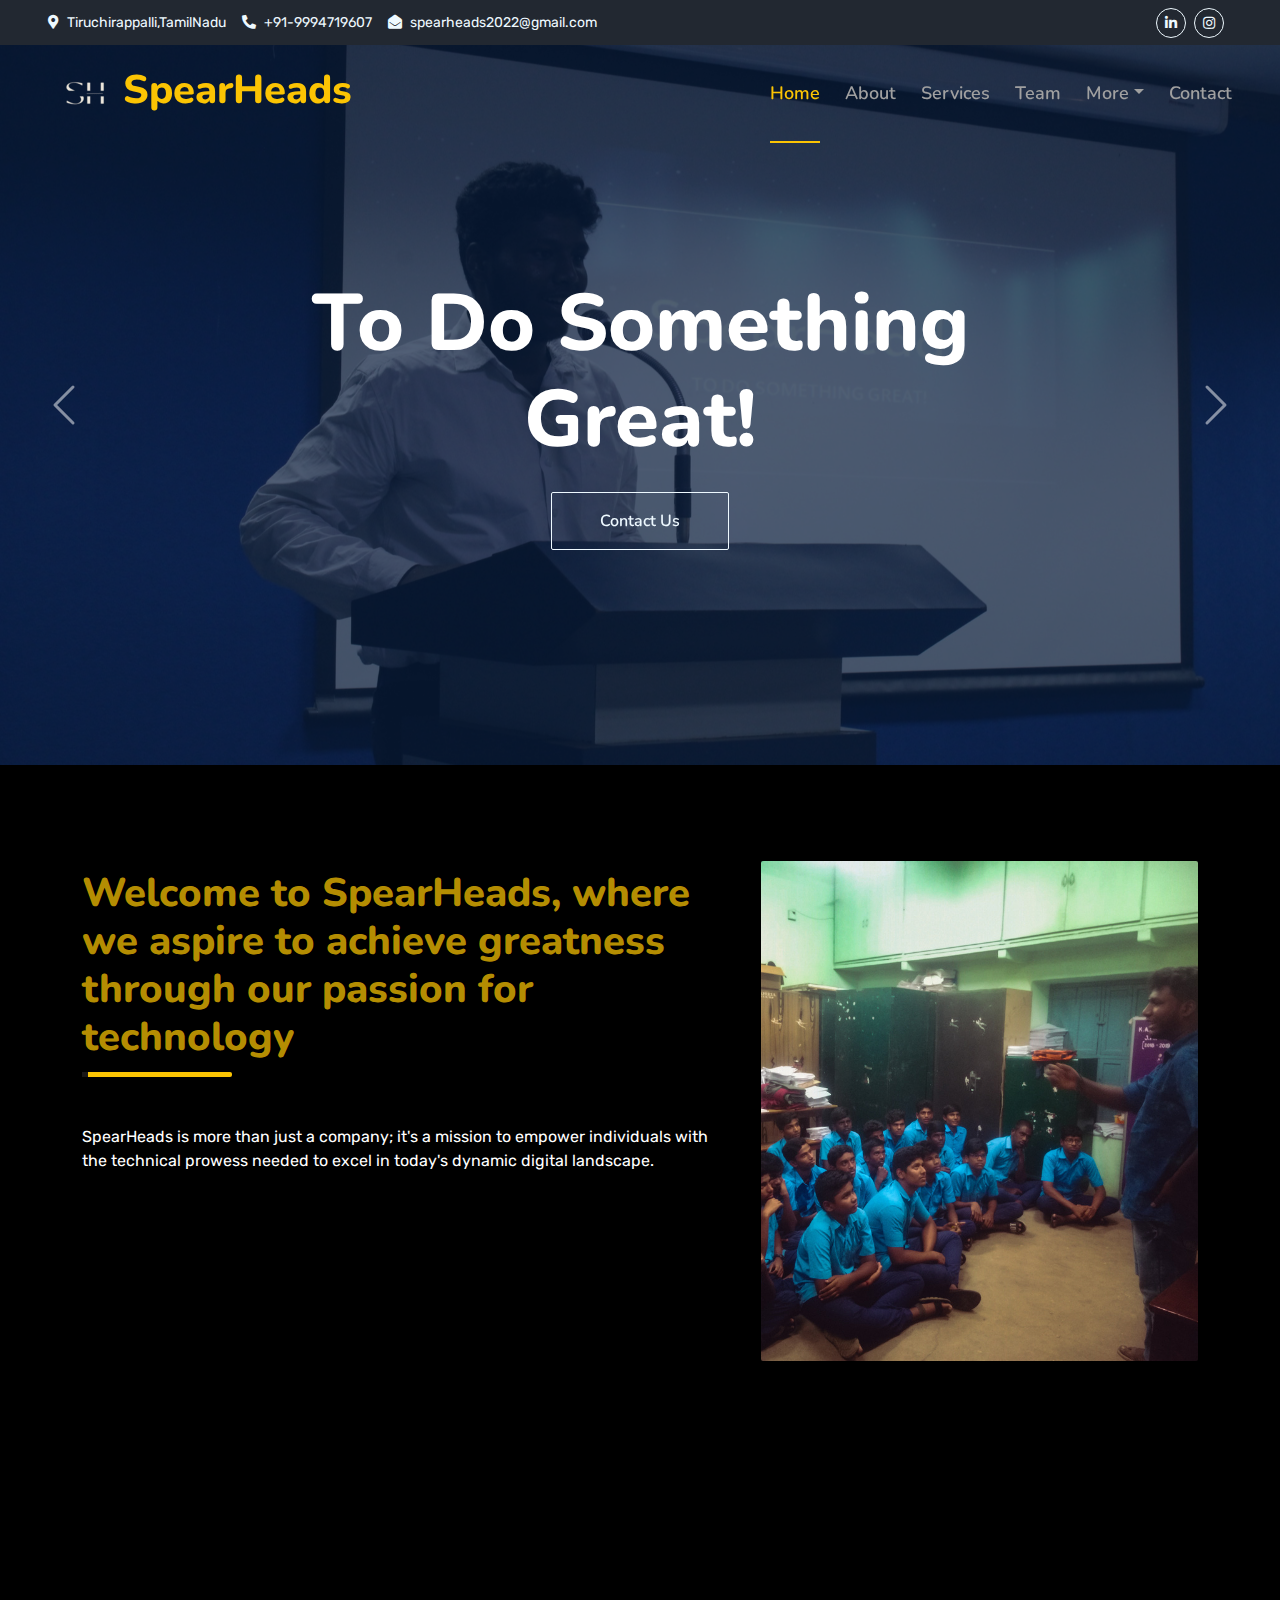
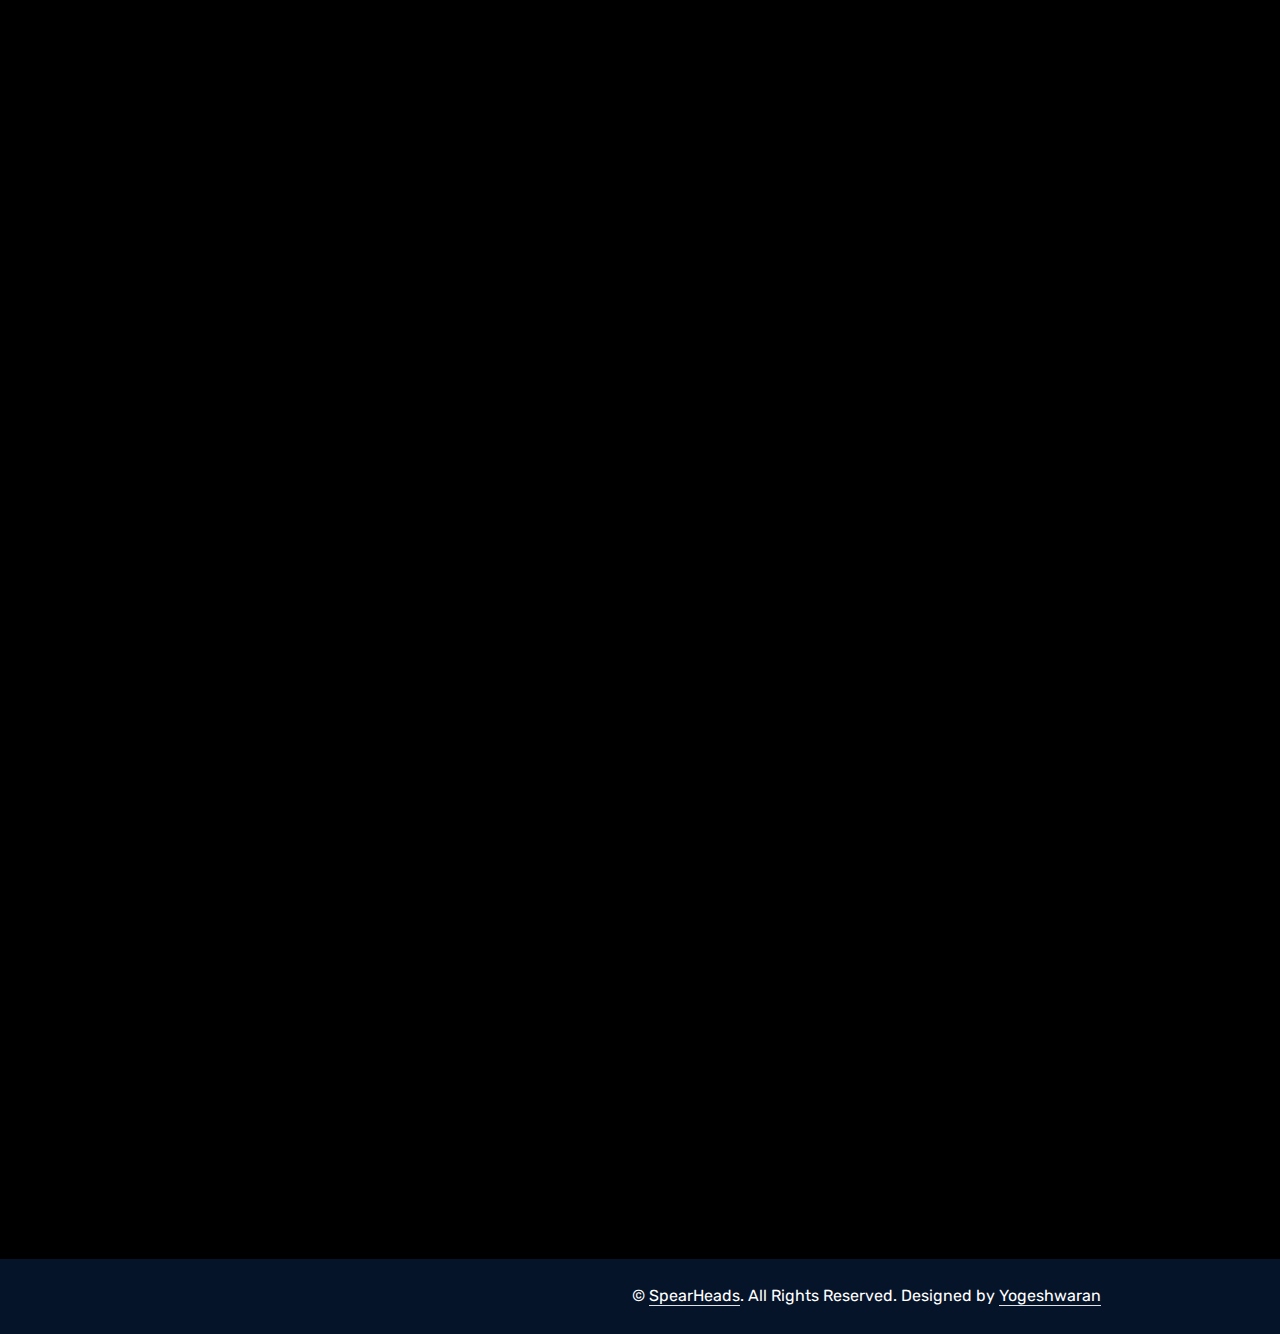
<file: index.html>
<!DOCTYPE html>
<html lang="en">
  <head>
    <meta charset="utf-8" />
    <title>SpearHeads</title>
    <meta content="width=device-width, initial-scale=1.0" name="viewport" />
    <meta content="SpearHeads" name="keywords" />
    <meta content="SpearHeads" name="description" />
    <meta name="viewport" content="width=device-width, initial-scale=1.0">


    <!-- Favicon -->
    <link href="img/favicon.png" rel="icon" />

    <!-- Google Web Fonts -->
    <link rel="preconnect" href="https://fonts.googleapis.com" />
    <link rel="preconnect" href="https://fonts.gstatic.com" crossorigin />
    <link
      href="https://fonts.googleapis.com/css2?family=Nunito:wght@400;600;700;800&family=Rubik:wght@400;500;600;700&display=swap"
      rel="stylesheet"
    />

    <!-- Icon Font Stylesheet -->
    <link
      href="https://cdnjs.cloudflare.com/ajax/libs/font-awesome/5.10.0/css/all.min.css"
      rel="stylesheet"
    />
    <link
      href="https://cdn.jsdelivr.net/npm/bootstrap-icons@1.4.1/font/bootstrap-icons.css"
      rel="stylesheet"
    />

    <!-- Libraries Stylesheet -->
    <link href="lib/owlcarousel/assets/owl.carousel.min.css" rel="stylesheet" />
    <link href="lib/animate/animate.min.css" rel="stylesheet" />

    <!-- Customized Bootstrap Stylesheet -->
    <link href="css/bootstrap.min.css" rel="stylesheet" />

    <!-- Template Stylesheet -->
    <link href="css/style.css" rel="stylesheet" />
  </head>

  <body>
    <!-- Spinner Start -->
    <div
      id="spinner"
      class="show bg-white position-fixed translate-middle w-100 vh-100 top-50 start-50 d-flex align-items-center justify-content-center"
    >
      <div class="spinner"></div>
    </div>
    <!-- Spinner End -->

    <!-- Topbar Start -->
    <div class="container-fluid bg-dark px-5 d-none d-lg-block">
      <div class="row gx-0">
        <div class="col-lg-8 text-center text-lg-start mb-2 mb-lg-0">
          <div class="d-inline-flex align-items-center" style="height: 45px">
            <small class="me-3 text-light"
              ><i class="fa fa-map-marker-alt me-2"></i
              >Tiruchirappalli,TamilNadu</small
            >
            <small class="me-3 text-light"
              ><i class="fa fa-phone-alt me-2"></i>+91-9994719607</small
            >
            <small class="text-light"
              ><i class="fa fa-envelope-open me-2"></i
              >spearheads2022@gmail.com</small
            >
          </div>
        </div>
        <div class="col-lg-4 text-center text-lg-end">
          <div class="d-inline-flex align-items-center" style="height: 45px">
            <!--<a
              class="btn btn-sm btn-outline-light btn-sm-square rounded-circle me-2"
              href=""
              ><i class="fab fa-twitter fw-normal"></i
            ></a>
            <a
              class="btn btn-sm btn-outline-light btn-sm-square rounded-circle me-2"
              href=""
              ><i class="fab fa-facebook-f fw-normal"></i
            ></a>-->
            <a
              class="btn btn-sm btn-outline-light btn-sm-square rounded-circle me-2"
              href="https://www.linkedin.com/company/spearheads22"
              ><i class="fab fa-linkedin-in fw-normal"></i
            ></a>
            <a
              class="btn btn-sm btn-outline-light btn-sm-square rounded-circle me-2"
              href="https://www.instagram.com/spearheads._"
              ><i class="fab fa-instagram fw-normal"></i
            ></a>
            <!--0<a
              class="btn btn-sm btn-outline-light btn-sm-square rounded-circle"
              href=""
              ><i class="fab fa-youtube fw-normal"></i
            ></a>-->
          </div>
        </div>
      </div>
    </div>
    <!-- Topbar End -->

    <!-- Navbar & Carousel Start -->
    <div class="container-fluid position-relative p-0">
      <nav class="navbar navbar-expand-lg navbar-dark px-5 py-3 py-lg-0">
        <a href="index.html" class="navbar-brand p-0">
          <h1 class="m-0"><img src="img/logo_75x75.png"/></i>SpearHeads</h1>
        </a>
        <button
          class="navbar-toggler"
          type="button"
          data-bs-toggle="collapse"
          data-bs-target="#navbarCollapse"
        >
          <span class="fa fa-bars"></span>
        </button>
        <div class="collapse navbar-collapse" id="navbarCollapse">
          <div class="navbar-nav ms-auto py-0">
            <a href="index.html" class="nav-item nav-link active">Home</a>
            <a href="about.html" class="nav-item nav-link">About</a>
            <a href="index.html#Services" class="nav-item nav-link">Services</a>
            <a href="team.html" class="nav-item nav-link">Team</a>
            <!--<div class="nav-item dropdown">
              <a
                href="#"
                class="nav-link dropdown-toggle"
                data-bs-toggle="dropdown"
                >Blog</a
              >
              <div class="dropdown-menu m-0">
                <a href="blog.html" class="dropdown-item">Blog Grid</a>
                <a href="detail.html" class="dropdown-item">Blog Detail</a>
              </div>
            </div>-->
            <div class="nav-item dropdown">
              <a
                href="#"
                class="nav-link dropdown-toggle"
                data-bs-toggle="dropdown"
                >More</a
              >
              <div class="dropdown-menu m-0">
                <!--<a href="price.html" class="dropdown-item">Pricing Plan</a>-->
                <a href="certificate.html" class="dropdown-item">Certificate Download</a>
                <a href="" class="dropdown-item">Projects</a>
                <!--<a href="testimonial.html" class="dropdown-item">Testimonial</a>-->
                <!--<a href="quote.html" class="dropdown-item">Free Quote</a>-->
              </div>
            </div>
            <a href="contact.html" class="nav-item nav-link">Contact</a>
          </div>
          <!--<a
            href="https://htmlcodex.com/startup-company-website-template"
            class="btn btn-primary py-2 px-4 ms-3"
            >Download Pro Version</a
          >-->
        </div>
      </nav>

      <div
        id="header-carousel"
        class="carousel slide carousel-fade"
        data-bs-ride="carousel"
      >
        <div class="carousel-inner">
          <div class="carousel-item active">
            <img class="w-100" src="img/carousel-1.jpg" alt="Image" />
            <div
              class="carousel-caption d-flex flex-column align-items-center justify-content-center"
            >
              <div class="p-3" style="max-width: 900px">
                <h5 class="text-white text-uppercase mb-3 animated slideInDown">
                </h5>
                <h1 class="display-1 text-white mb-md-4 animated zoomIn">
                  To Do Something Great!
                </h1>
                <!--<a
                  href="quote.html"
                  class="btn btn-primary py-md-3 px-md-5 me-3 animated slideInLeft"
                  >Free Quote</a
                >-->
                <a
                  href="contact.html"
                  class="btn btn-outline-light py-md-3 px-md-5 animated slideInRight"
                  >Contact Us</a
                >
              </div>
            </div>
          </div>
          <div class="carousel-item">
            <img class="w-100" src="img/carousel-2.jpg" alt="Image" />
            <div
              class="carousel-caption d-flex flex-column align-items-center justify-content-center"
            >
              <div class="p-3" style="max-width: 900px">
                <h5 class="text-white text-uppercase mb-3 animated slideInDown">
                  
                </h5>
                <h1 class="display-1 text-white mb-md-4 animated zoomIn">
                  A Rising Start-Up from Rockfort City
                </h1>
                <!--<a
                  href="quote.html"
                  class="btn btn-primary py-md-3 px-md-5 me-3 animated slideInLeft"
                  >Free Quote</a
                >-->
                <a
                  href="contact.html"
                  class="btn btn-outline-light py-md-3 px-md-5 animated slideInRight"
                  >Contact Us</a
                >
              </div>
            </div>
          </div>
        </div>
        <button
          class="carousel-control-prev"
          type="button"
          data-bs-target="#header-carousel"
          data-bs-slide="prev"
        >
          <span class="carousel-control-prev-icon" aria-hidden="true"></span>
          <span class="visually-hidden">Previous</span>
        </button>
        <button
          class="carousel-control-next"
          type="button"
          data-bs-target="#header-carousel"
          data-bs-slide="next"
        >
          <span class="carousel-control-next-icon" aria-hidden="true"></span>
          <span class="visually-hidden">Next</span>
        </button>
      </div>
    </div>
    <!-- Navbar & Carousel End -->

    <!-- Full Screen Search Start 
    <div class="modal fade" id="searchModal" tabindex="-1">
      <div class="modal-dialog modal-fullscreen">
        <div class="modal-content" style="background: rgba(9, 30, 62, 0.7)">
          <div class="modal-header border-0">
            <button
              type="button"
              class="btn bg-white btn-close"
              data-bs-dismiss="modal"
              aria-label="Close"
            ></button>
          </div>
          <div
            class="modal-body d-flex align-items-center justify-content-center"
          >
            <div class="input-group" style="max-width: 600px">
              <input
                type="text"
                class="form-control bg-transparent border-primary p-3"
                placeholder="Type search keyword"
              />
              <button class="btn btn-primary px-4">
                <i class="bi bi-search"></i>
              </button>
            </div>
          </div>
        </div>
      </div>
    </div>
    Full Screen Search End -->

    <!-- Facts Start 
    <div class="container-fluid facts py-5 pt-lg-0">
      <div class="container py-5 pt-lg-0">
        <div class="row gx-0">
          <div class="col-lg-4 wow zoomIn" data-wow-delay="0.1s">
            <div
              class="bg-primary shadow d-flex align-items-center justify-content-center p-4"
              style="height: 150px"
            >
              <div
                class="bg-white d-flex align-items-center justify-content-center rounded mb-2"
                style="width: 60px; height: 60px"
              >
                <i class="fa fa-users text-primary"></i>
              </div>
              <div class="ps-4">
                <h5 class="text-white mb-0">Happy Clients</h5>
                <h1 class="text-white mb-0" data-toggle="counter-up">12345</h1>
              </div>
            </div>
          </div>
          <div class="col-lg-4 wow zoomIn" data-wow-delay="0.3s">
            <div
              class="bg-light shadow d-flex align-items-center justify-content-center p-4"
              style="height: 150px"
            >
              <div
                class="bg-primary d-flex align-items-center justify-content-center rounded mb-2"
                style="width: 60px; height: 60px"
              >
                <i class="fa fa-check text-white"></i>
              </div>
              <div class="ps-4">
                <h5 class="text-primary mb-0">Projects Done</h5>
                <h1 class="mb-0" data-toggle="counter-up">12345</h1>
              </div>
            </div>
          </div>
          <div class="col-lg-4 wow zoomIn" data-wow-delay="0.6s">
            <div
              class="bg-primary shadow d-flex align-items-center justify-content-center p-4"
              style="height: 150px"
            >
              <div
                class="bg-white d-flex align-items-center justify-content-center rounded mb-2"
                style="width: 60px; height: 60px"
              >
                <i class="fa fa-award text-primary"></i>
              </div>
              <div class="ps-4">
                <h5 class="text-white mb-0">Win Awards</h5>
                <h1 class="text-white mb-0" data-toggle="counter-up">12345</h1>
              </div>
            </div>
          </div>
        </div>
      </div>
    </div>
    Facts Start -->

    <!-- About Start -->
    <div class="container-fluid py-5 wow fadeInUp" data-wow-delay="0.1s">
      <div class="container py-5">
        <div class="row g-5">
          <div class="col-lg-7">
            <div class="section-title position-relative pb-3 mb-5">
              <h5 class="fw-bold text-primary text-uppercase"></h5>
              <h1 class="mb-0">
                Welcome to SpearHeads, where we aspire to achieve greatness through our passion for technology
              </h1>
            </div>
            <p class="mb-4">
              SpearHeads is more than just a company; it's a mission to empower individuals with the technical prowess needed to excel in today's dynamic digital landscape.
            </p>
            <div class="row g-0 mb-3">
              <div class="col-sm-6 wow zoomIn" data-wow-delay="0.2s">
                <h5 class="mb-3">
                  <i class="fa fa-check text-primary me-3"></i>Expertise in Emerging Technologies
                </h5>
                <h5 class="mb-3">
                  <i class="fa fa-check text-primary me-3"></i>Commitment to Education
                </h5>
              </div>
              <div class="col-sm-6 wow zoomIn" data-wow-delay="0.4s">
                <h5 class="mb-3">
                  <i class="fa fa-check text-primary me-3"></i>Diverse and Innovative Solutions
                </h5>
                <h5 class="mb-3">
                  <i class="fa fa-check text-primary me-3"></i>Community Engagement
                </h5>
              </div>
            </div>
            <div
              class="d-flex align-items-center mb-4 wow fadeIn"
              data-wow-delay="0.6s"
            >
            
            </div>
           
          </div>
          <div class="col-lg-5" style="min-height: 500px">
            <div class="position-relative h-100">
              <img
                class="position-absolute w-100 h-100 rounded wow zoomIn"
                data-wow-delay="0.9s"
                src="img/about.jpg"
                style="object-fit: cover"
              />
            </div>
          </div>
        </div>
      </div>
    </div>
    <!-- About End -->

    <!-- Features Start
    <div class="container-fluid py-5 wow fadeInUp" data-wow-delay="0.1s">
      <div class="container py-5">
        <div
          class="section-title text-center position-relative pb-3 mb-5 mx-auto"
          style="max-width: 600px"
        >
          <h5 class="fw-bold text-primary text-uppercase">Why Choose Us</h5>
          <h1 class="mb-0">We Are Here to Grow Your Business Exponentially</h1>
        </div>
        <div class="row g-5">
          <div class="col-lg-4">
            <div class="row g-5">
              <div class="col-12 wow zoomIn" data-wow-delay="0.2s">
                <div
                  class="bg-primary rounded d-flex align-items-center justify-content-center mb-3"
                  style="width: 60px; height: 60px"
                >
                  <i class="fa fa-cubes text-white"></i>
                </div>
                <h4>Best In Industry</h4>
                <p class="mb-0">
                  Magna sea eos sit dolor, ipsum amet lorem diam dolor eos et
                  diam dolor
                </p>
              </div>
              <div class="col-12 wow zoomIn" data-wow-delay="0.6s">
                <div
                  class="bg-primary rounded d-flex align-items-center justify-content-center mb-3"
                  style="width: 60px; height: 60px"
                >
                  <i class="fa fa-award text-white"></i>
                </div>
                <h4>Award Winning</h4>
                <p class="mb-0">
                  Magna sea eos sit dolor, ipsum amet lorem diam dolor eos et
                  diam dolor
                </p>
              </div>
            </div>
          </div>
          <div
            class="col-lg-4 wow zoomIn"
            data-wow-delay="0.9s"
            style="min-height: 350px"
          >
            <div class="position-relative h-100">
              <img
                class="position-absolute w-100 h-100 rounded wow zoomIn"
                data-wow-delay="0.1s"
                src="img/feature.jpg"
                style="object-fit: cover"
              />
            </div>
          </div>
          <div class="col-lg-4">
            <div class="row g-5">
              <div class="col-12 wow zoomIn" data-wow-delay="0.4s">
                <div
                  class="bg-primary rounded d-flex align-items-center justify-content-center mb-3"
                  style="width: 60px; height: 60px"
                >
                  <i class="fa fa-users-cog text-white"></i>
                </div>
                <h4>Professional Staff</h4>
                <p class="mb-0">
                  Magna sea eos sit dolor, ipsum amet lorem diam dolor eos et
                  diam dolor
                </p>
              </div>
              <div class="col-12 wow zoomIn" data-wow-delay="0.8s">
                <div
                  class="bg-primary rounded d-flex align-items-center justify-content-center mb-3"
                  style="width: 60px; height: 60px"
                >
                  <i class="fa fa-phone-alt text-white"></i>
                </div>
                <h4>24/7 Support</h4>
                <p class="mb-0">
                  Magna sea eos sit dolor, ipsum amet lorem diam dolor eos et
                  diam dolor
                </p>
              </div>
            </div>
          </div>
        </div>
      </div>
    </div>
 Features Start -->

    <!-- Service Start -->
    <div class="container-fluid py-5 wow fadeInUp" data-wow-delay="0.1s" id="Services">
      <div class="container py-5">
        <div
          class="section-title text-center position-relative pb-3 mb-5 mx-auto"
          style="max-width: 600px"
        >
          <h5 class="fw-bold text-primary text-uppercase">Our Services</h5>
          <h1 class="mb-0">"Tailored Edutech Solutions for Your Educational Success"</h1>
        </div>
        <div class="row g-5">
          <div class="col-lg-4 col-md-6 wow zoomIn" data-wow-delay="0.3s">
            <div
              class="service-item bg-light rounded d-flex flex-column align-items-center justify-content-center text-center"
            >
              <div class="service-icon">
                <i class="fa fa-shield-alt text-white"></i>
              </div>
              <h4 class="mb-3">Web Development</h4>
              <p class="m-0">
              We are dedicated to training and empowering students in the field of web development.
              </p>
            </div>
          </div>
          <div class="col-lg-4 col-md-6 wow zoomIn" data-wow-delay="0.6s">
            <div
              class="service-item bg-light rounded d-flex flex-column align-items-center justify-content-center text-center"
            >
              <div class="service-icon">
                <i class="fa fa-chart-pie text-white"></i>
              </div>
              <h4 class="mb-3">Programming Languages</h4>
              <p class="m-0">
                We are committed to nurturing students' proficiency in a multitude of programming languages. 
              </p>
            </div>
          </div>
          <div class="col-lg-4 col-md-6 wow zoomIn" data-wow-delay="0.9s">
            <div
              class="service-item bg-light rounded d-flex flex-column align-items-center justify-content-center text-center"
            >
              <div class="service-icon">
                <i class="fa fa-code text-white"></i>
              </div>
              <h4 class="mb-3">ML and AI</h4>
              <p class="m-0">
                Fostering expertise in programming languages, machine learning, and artificial intelligence to empower students in the realm of Edutech.
              </p>
            </div>
          </div>
          <div class="col-lg-4 col-md-6 wow zoomIn" data-wow-delay="0.3s">
            <div
              class="service-item bg-light rounded d-flex flex-column align-items-center justify-content-center text-center"
            >
              <div class="service-icon">
                <i class="fab fa-android text-white"></i>
              </div>
              <h4 class="mb-3">Apps Development</h4>
              <p class="m-0">
                Fostering future app developers: Our programs nurture skills and innovation in the world of Edutech.
              </p>
            </div>
          </div>
          <div class="col-lg-4 col-md-6 wow zoomIn" data-wow-delay="0.3s">
            <div
              class="service-item bg-light rounded d-flex flex-column align-items-center justify-content-center text-center"
            >
              <div class="service-icon">
                <i class="fab fa-android text-white"></i>
              </div>
              <h4 class="mb-3">Data Science</h4>
              <p class="m-0">
                Cultivating Data Science Pioneers: Our programs empower the next generation of data scientists in the world of Edutech
              </p>
            </div>
          </div>
          <div class="col-lg-4 col-md-6 wow zoomIn" data-wow-delay="0.3s">
            <div
              class="service-item bg-light rounded d-flex flex-column align-items-center justify-content-center text-center"
            >
              <div class="service-icon">
                <i class="fab fa-android text-white"></i>
              </div>
              <h4 class="mb-3">Project Development</h4>
              <p class="m-0">
                Transforming Visions into Reality: Crafting Tailored Solutions for Your Client Projects.
              </p>
            </div>
          </div>
        </div>
      </div>
    </div>
    <!-- Service End -->

    <!-- Pricing Plan Start
    <div class="container-fluid py-5 wow fadeInUp" data-wow-delay="0.1s">
      <div class="container py-5">
        <div
          class="section-title text-center position-relative pb-3 mb-5 mx-auto"
          style="max-width: 600px"
        >
          <h5 class="fw-bold text-primary text-uppercase">Pricing Plans</h5>
          <h1 class="mb-0">
            We are Offering Competitive Prices for Our Clients
          </h1>
        </div>
        <div class="row g-0">
          <div class="col-lg-4 wow slideInUp" data-wow-delay="0.6s">
            <div class="bg-light rounded">
              <div class="border-bottom py-4 px-5 mb-4">
                <h4 class="text-primary mb-1">Basic Plan</h4>
                <small class="text-uppercase">For Small Size Business</small>
              </div>
              <div class="p-5 pt-0">
                <h1 class="display-5 mb-3">
                  <small
                    class="align-top"
                    style="font-size: 22px; line-height: 45px"
                    >$</small
                  >49.00<small
                    class="align-bottom"
                    style="font-size: 16px; line-height: 40px"
                    >/ Month</small
                  >
                </h1>
                <div class="d-flex justify-content-between mb-3">
                  <span>HTML5 & CSS3</span
                  ><i class="fa fa-check text-primary pt-1"></i>
                </div>
                <div class="d-flex justify-content-between mb-3">
                  <span>Bootstrap v5</span
                  ><i class="fa fa-check text-primary pt-1"></i>
                </div>
                <div class="d-flex justify-content-between mb-3">
                  <span>Responsive Layout</span
                  ><i class="fa fa-times text-danger pt-1"></i>
                </div>
                <div class="d-flex justify-content-between mb-2">
                  <span>Cross-browser Support</span
                  ><i class="fa fa-times text-danger pt-1"></i>
                </div>
                <a href="" class="btn btn-primary py-2 px-4 mt-4">Order Now</a>
              </div>
            </div>
          </div>
          <div class="col-lg-4 wow slideInUp" data-wow-delay="0.3s">
            <div
              class="bg-white rounded shadow position-relative"
              style="z-index: 1"
            >
              <div class="border-bottom py-4 px-5 mb-4">
                <h4 class="text-primary mb-1">Standard Plan</h4>
                <small class="text-uppercase">For Medium Size Business</small>
              </div>
              <div class="p-5 pt-0">
                <h1 class="display-5 mb-3">
                  <small
                    class="align-top"
                    style="font-size: 22px; line-height: 45px"
                    >$</small
                  >99.00<small
                    class="align-bottom"
                    style="font-size: 16px; line-height: 40px"
                    >/ Month</small
                  >
                </h1>
                <div class="d-flex justify-content-between mb-3">
                  <span>HTML5 & CSS3</span
                  ><i class="fa fa-check text-primary pt-1"></i>
                </div>
                <div class="d-flex justify-content-between mb-3">
                  <span>Bootstrap v5</span
                  ><i class="fa fa-check text-primary pt-1"></i>
                </div>
                <div class="d-flex justify-content-between mb-3">
                  <span>Responsive Layout</span
                  ><i class="fa fa-check text-primary pt-1"></i>
                </div>
                <div class="d-flex justify-content-between mb-2">
                  <span>Cross-browser Support</span
                  ><i class="fa fa-times text-danger pt-1"></i>
                </div>
                <a href="" class="btn btn-primary py-2 px-4 mt-4">Order Now</a>
              </div>
            </div>
          </div>
          <div class="col-lg-4 wow slideInUp" data-wow-delay="0.9s">
            <div class="bg-light rounded">
              <div class="border-bottom py-4 px-5 mb-4">
                <h4 class="text-primary mb-1">Advanced Plan</h4>
                <small class="text-uppercase">For Large Size Business</small>
              </div>
              <div class="p-5 pt-0">
                <h1 class="display-5 mb-3">
                  <small
                    class="align-top"
                    style="font-size: 22px; line-height: 45px"
                    >$</small
                  >149.00<small
                    class="align-bottom"
                    style="font-size: 16px; line-height: 40px"
                    >/ Month</small
                  >
                </h1>
                <div class="d-flex justify-content-between mb-3">
                  <span>HTML5 & CSS3</span
                  ><i class="fa fa-check text-primary pt-1"></i>
                </div>
                <div class="d-flex justify-content-between mb-3">
                  <span>Bootstrap v5</span
                  ><i class="fa fa-check text-primary pt-1"></i>
                </div>
                <div class="d-flex justify-content-between mb-3">
                  <span>Responsive Layout</span
                  ><i class="fa fa-check text-primary pt-1"></i>
                </div>
                <div class="d-flex justify-content-between mb-2">
                  <span>Cross-browser Support</span
                  ><i class="fa fa-check text-primary pt-1"></i>
                </div>
                <a href="" class="btn btn-primary py-2 px-4 mt-4">Order Now</a>
              </div>
            </div>
          </div>
        </div>
      </div>
    </div>
     Pricing Plan End -->

    <!-- Quote Start 
    <div class="container-fluid py-5 wow fadeInUp" data-wow-delay="0.1s">
      <div class="container py-5">
        <div class="row g-5">
          <div class="col-lg-7">
            <div class="section-title position-relative pb-3 mb-5">
              <h5 class="fw-bold text-primary text-uppercase">
                Request A Quote
              </h5>
              <h1 class="mb-0">
                Need A Free Quote? Please Feel Free to Contact Us
              </h1>
            </div>
            <div class="row gx-3">
              <div class="col-sm-6 wow zoomIn" data-wow-delay="0.2s">
                <h5 class="mb-4">
                  <i class="fa fa-reply text-primary me-3"></i>Reply within 24
                  hours
                </h5>
              </div>
              <div class="col-sm-6 wow zoomIn" data-wow-delay="0.4s">
                <h5 class="mb-4">
                  <i class="fa fa-phone-alt text-primary me-3"></i>24 hrs
                  telephone support
                </h5>
              </div>
            </div>
            <p class="mb-4">
              Eirmod sed tempor lorem ut dolores. Aliquyam sit sadipscing kasd
              ipsum. Dolor ea et dolore et at sea ea at dolor, justo ipsum duo
              rebum sea invidunt voluptua. Eos vero eos vero ea et dolore eirmod
              et. Dolores diam duo invidunt lorem. Elitr ut dolores magna sit.
              Sea dolore sanctus sed et. Takimata takimata sanctus sed.
            </p>
            <div
              class="d-flex align-items-center mt-2 wow zoomIn"
              data-wow-delay="0.6s"
            >
              <div
                class="bg-primary d-flex align-items-center justify-content-center rounded"
                style="width: 60px; height: 60px"
              >
                <i class="fa fa-phone-alt text-white"></i>
              </div>
              <div class="ps-4">
                <h5 class="mb-2">Call to ask any question</h5>
                <h4 class="text-primary mb-0">+012 345 6789</h4>
              </div>
            </div>
          </div>
          <div class="col-lg-5">
            <div
              class="bg-primary rounded h-100 d-flex align-items-center p-5 wow zoomIn"
              data-wow-delay="0.9s"
            >
              <form>
                <div class="row g-3">
                  <div class="col-xl-12">
                    <input
                      type="text"
                      class="form-control bg-light border-0"
                      placeholder="Your Name"
                      style="height: 55px"
                    />
                  </div>
                  <div class="col-12">
                    <input
                      type="email"
                      class="form-control bg-light border-0"
                      placeholder="Your Email"
                      style="height: 55px"
                    />
                  </div>
                  <div class="col-12">
                    <select
                      class="form-select bg-light border-0"
                      style="height: 55px"
                    >
                      <option selected>Select A Service</option>
                      <option value="1">Service 1</option>
                      <option value="2">Service 2</option>
                      <option value="3">Service 3</option>
                    </select>
                  </div>
                  <div class="col-12">
                    <textarea
                      class="form-control bg-light border-0"
                      rows="3"
                      placeholder="Message"
                    ></textarea>
                  </div>
                  <div class="col-12">
                    <button class="btn btn-dark w-100 py-3" type="submit">
                      Request A Quote
                    </button>
                  </div>
                </div>
              </form>
            </div>
          </div>
        </div>
      </div>
    </div>
     Quote End -->

    <!-- Testimonial Start 
    <div class="container-fluid py-5 wow fadeInUp" data-wow-delay="0.1s">
      <div class="container py-5">
        <div
          class="section-title text-center position-relative pb-3 mb-4 mx-auto"
          style="max-width: 600px"
        >
          <h5 class="fw-bold text-primary text-uppercase">Testimonial</h5>
          <h1 class="mb-0">What Our Clients Say About Our Digital Services</h1>
        </div>
        <div
          class="owl-carousel testimonial-carousel wow fadeInUp"
          data-wow-delay="0.6s"
        >
          <div class="testimonial-item bg-light my-4">
            <div class="d-flex align-items-center border-bottom pt-5 pb-4 px-5">
              <img
                class="img-fluid rounded"
                src="img/testimonial-1.jpg"
                style="width: 60px; height: 60px"
              />
              <div class="ps-4">
                <h4 class="text-primary mb-1">Client Name</h4>
                <small class="text-uppercase">Profession</small>
              </div>
            </div>
            <div class="pt-4 pb-5 px-5">
              Dolor et eos labore, stet justo sed est sed. Diam sed sed dolor
              stet amet eirmod eos labore diam
            </div>
          </div>
          <div class="testimonial-item bg-light my-4">
            <div class="d-flex align-items-center border-bottom pt-5 pb-4 px-5">
              <img
                class="img-fluid rounded"
                src="img/testimonial-2.jpg"
                style="width: 60px; height: 60px"
              />
              <div class="ps-4">
                <h4 class="text-primary mb-1">Client Name</h4>
                <small class="text-uppercase">Profession</small>
              </div>
            </div>
            <div class="pt-4 pb-5 px-5">
              Dolor et eos labore, stet justo sed est sed. Diam sed sed dolor
              stet amet eirmod eos labore diam
            </div>
          </div>
          <div class="testimonial-item bg-light my-4">
            <div class="d-flex align-items-center border-bottom pt-5 pb-4 px-5">
              <img
                class="img-fluid rounded"
                src="img/testimonial-3.jpg"
                style="width: 60px; height: 60px"
              />
              <div class="ps-4">
                <h4 class="text-primary mb-1">Client Name</h4>
                <small class="text-uppercase">Profession</small>
              </div>
            </div>
            <div class="pt-4 pb-5 px-5">
              Dolor et eos labore, stet justo sed est sed. Diam sed sed dolor
              stet amet eirmod eos labore diam
            </div>
          </div>
          <div class="testimonial-item bg-light my-4">
            <div class="d-flex align-items-center border-bottom pt-5 pb-4 px-5">
              <img
                class="img-fluid rounded"
                src="img/testimonial-4.jpg"
                style="width: 60px; height: 60px"
              />
              <div class="ps-4">
                <h4 class="text-primary mb-1">Client Name</h4>
                <small class="text-uppercase">Profession</small>
              </div>
            </div>
            <div class="pt-4 pb-5 px-5">
              Dolor et eos labore, stet justo sed est sed. Diam sed sed dolor
              stet amet eirmod eos labore diam
            </div>
          </div>
        </div>
      </div>
    </div>
     Testimonial End -->

    <!-- Team Start 
    <div class="container-fluid py-5 wow fadeInUp" data-wow-delay="0.1s">
      <div class="container py-5">
        <div
          class="section-title text-center position-relative pb-3 mb-5 mx-auto"
          style="max-width: 600px"
        >
          <h5 class="fw-bold text-primary text-uppercase">Team Members</h5>
          <h1 class="mb-0">Professional Stuffs Ready to Help Your Business</h1>
        </div>
        <div class="row g-5">
          <div class="col-lg-4 wow slideInUp" data-wow-delay="0.3s">
            <div class="team-item bg-light rounded overflow-hidden">
              <div class="team-img position-relative overflow-hidden">
                <img class="img-fluid w-100" src="img/team-1.jpg" alt="" />
                <div class="team-social">
                  <a
                    class="btn btn-lg btn-primary btn-lg-square rounded"
                    href=""
                    ><i class="fab fa-twitter fw-normal"></i
                  ></a>
                  <a
                    class="btn btn-lg btn-primary btn-lg-square rounded"
                    href=""
                    ><i class="fab fa-facebook-f fw-normal"></i
                  ></a>
                  <a
                    class="btn btn-lg btn-primary btn-lg-square rounded"
                    href=""
                    ><i class="fab fa-instagram fw-normal"></i
                  ></a>
                  <a
                    class="btn btn-lg btn-primary btn-lg-square rounded"
                    href=""
                    ><i class="fab fa-linkedin-in fw-normal"></i
                  ></a>
                </div>
              </div>
              <div class="text-center py-4">
                <h4 class="text-primary">Full Name</h4>
                <p class="text-uppercase m-0">Designation</p>
              </div>
            </div>
          </div>
          <div class="col-lg-4 wow slideInUp" data-wow-delay="0.6s">
            <div class="team-item bg-light rounded overflow-hidden">
              <div class="team-img position-relative overflow-hidden">
                <img class="img-fluid w-100" src="img/team-2.jpg" alt="" />
                <div class="team-social">
                  <a
                    class="btn btn-lg btn-primary btn-lg-square rounded"
                    href=""
                    ><i class="fab fa-twitter fw-normal"></i
                  ></a>
                  <a
                    class="btn btn-lg btn-primary btn-lg-square rounded"
                    href=""
                    ><i class="fab fa-facebook-f fw-normal"></i
                  ></a>
                  <a
                    class="btn btn-lg btn-primary btn-lg-square rounded"
                    href=""
                    ><i class="fab fa-instagram fw-normal"></i
                  ></a>
                  <a
                    class="btn btn-lg btn-primary btn-lg-square rounded"
                    href=""
                    ><i class="fab fa-linkedin-in fw-normal"></i
                  ></a>
                </div>
              </div>
              <div class="text-center py-4">
                <h4 class="text-primary">Full Name</h4>
                <p class="text-uppercase m-0">Designation</p>
              </div>
            </div>
          </div>
          <div class="col-lg-4 wow slideInUp" data-wow-delay="0.9s">
            <div class="team-item bg-light rounded overflow-hidden">
              <div class="team-img position-relative overflow-hidden">
                <img class="img-fluid w-100" src="img/team-3.jpg" alt="" />
                <div class="team-social">
                  <a
                    class="btn btn-lg btn-primary btn-lg-square rounded"
                    href=""
                    ><i class="fab fa-twitter fw-normal"></i
                  ></a>
                  <a
                    class="btn btn-lg btn-primary btn-lg-square rounded"
                    href=""
                    ><i class="fab fa-facebook-f fw-normal"></i
                  ></a>
                  <a
                    class="btn btn-lg btn-primary btn-lg-square rounded"
                    href=""
                    ><i class="fab fa-instagram fw-normal"></i
                  ></a>
                  <a
                    class="btn btn-lg btn-primary btn-lg-square rounded"
                    href=""
                    ><i class="fab fa-linkedin-in fw-normal"></i
                  ></a>
                </div>
              </div>
              <div class="text-center py-4">
                <h4 class="text-primary">Full Name</h4>
                <p class="text-uppercase m-0">Designation</p>
              </div>
            </div>
          </div>
        </div>
      </div>
    </div>
    Team End -->

    <!-- Blog Start 
    <div class="container-fluid py-5 wow fadeInUp" data-wow-delay="0.1s">
      <div class="container py-5">
        <div
          class="section-title text-center position-relative pb-3 mb-5 mx-auto"
          style="max-width: 600px"
        >
          <h5 class="fw-bold text-primary text-uppercase">Latest Blog</h5>
          <h1 class="mb-0">Read The Latest Articles from Our Blog Post</h1>
        </div>
        <div class="row g-5">
          <div class="col-lg-4 wow slideInUp" data-wow-delay="0.3s">
            <div class="blog-item bg-light rounded overflow-hidden">
              <div class="blog-img position-relative overflow-hidden">
                <img class="img-fluid" src="img/blog-1.jpg" alt="" />
                <a
                  class="position-absolute top-0 start-0 bg-primary text-white rounded-end mt-5 py-2 px-4"
                  href=""
                  >Web Design</a
                >
              </div>
              <div class="p-4">
                <div class="d-flex mb-3">
                  <small class="me-3"
                    ><i class="far fa-user text-primary me-2"></i>John
                    Doe</small
                  >
                  <small
                    ><i class="far fa-calendar-alt text-primary me-2"></i>01
                    Jan, 2045</small
                  >
                </div>
                <h4 class="mb-3">How to build a website</h4>
                <p>
                  Dolor et eos labore stet justo sed est sed sed sed dolor stet
                  amet
                </p>
                <a class="text-uppercase" href=""
                  >Read More <i class="bi bi-arrow-right"></i
                ></a>
              </div>
            </div>
          </div>
          <div class="col-lg-4 wow slideInUp" data-wow-delay="0.6s">
            <div class="blog-item bg-light rounded overflow-hidden">
              <div class="blog-img position-relative overflow-hidden">
                <img class="img-fluid" src="img/blog-2.jpg" alt="" />
                <a
                  class="position-absolute top-0 start-0 bg-primary text-white rounded-end mt-5 py-2 px-4"
                  href=""
                  >Web Design</a
                >
              </div>
              <div class="p-4">
                <div class="d-flex mb-3">
                  <small class="me-3"
                    ><i class="far fa-user text-primary me-2"></i>John
                    Doe</small
                  >
                  <small
                    ><i class="far fa-calendar-alt text-primary me-2"></i>01
                    Jan, 2045</small
                  >
                </div>
                <h4 class="mb-3">How to build a website</h4>
                <p>
                  Dolor et eos labore stet justo sed est sed sed sed dolor stet
                  amet
                </p>
                <a class="text-uppercase" href=""
                  >Read More <i class="bi bi-arrow-right"></i
                ></a>
              </div>
            </div>
          </div>
          <div class="col-lg-4 wow slideInUp" data-wow-delay="0.9s">
            <div class="blog-item bg-light rounded overflow-hidden">
              <div class="blog-img position-relative overflow-hidden">
                <img class="img-fluid" src="img/blog-3.jpg" alt="" />
                <a
                  class="position-absolute top-0 start-0 bg-primary text-white rounded-end mt-5 py-2 px-4"
                  href=""
                  >Web Design</a
                >
              </div>
              <div class="p-4">
                <div class="d-flex mb-3">
                  <small class="me-3"
                    ><i class="far fa-user text-primary me-2"></i>John
                    Doe</small
                  >
                  <small
                    ><i class="far fa-calendar-alt text-primary me-2"></i>01
                    Jan, 2045</small
                  >
                </div>
                <h4 class="mb-3">How to build a website</h4>
                <p>
                  Dolor et eos labore stet justo sed est sed sed sed dolor stet
                  amet
                </p>
                <a class="text-uppercase" href=""
                  >Read More <i class="bi bi-arrow-right"></i
                ></a>
              </div>
            </div>
          </div>
        </div>
      </div>
    </div>
    Blog Start -->

    <!-- Vendor Start
    <div class="container-fluid py-5 wow fadeInUp" data-wow-delay="0.1s">
      <div class="container py-5 mb-5">
        <div class="bg-white">
          <div class="owl-carousel vendor-carousel">
            <img src="img/vendor-1.jpg" alt="" />
            <img src="img/vendor-2.jpg" alt="" />
            <img src="img/vendor-3.jpg" alt="" />
            <img src="img/vendor-4.jpg" alt="" />
            <img src="img/vendor-5.jpg" alt="" />
            <img src="img/vendor-6.jpg" alt="" />
            <img src="img/vendor-7.jpg" alt="" />
            <img src="img/vendor-8.jpg" alt="" />
            <img src="img/vendor-9.jpg" alt="" />
          </div>
        </div>
      </div>
    </div>
     Vendor End -->

    <!-- Footer Start -->
    <div class="container-fluid bg-dark text-light mt-5 wow fadeInUp" data-wow-delay="0.1s">
      <div class="container">
          <div class="row gx-20">
              <div class="col-lg-4 col-md-6 footer-about">
                  <div class="d-flex flex-column align-items-center justify-content-center text-center  bg-primary p-4">
                      <a   class="navbar-brand">
                          <h1 class="m-0 text-white"><img src="img/logo_footer.png"/>SpearHeads</h1>
                      </a>
                  </div>
              </div>
              <div class="col-lg-8 col-md-6">
                  <div class="row gx-5">
                      <div class="col-lg-4 col-md-12 pt-5 mb-5">
                          <div class="section-title section-title-sm position-relative pb-3 mb-4">
                              <h3 class="text-light mb-0">Get In Touch</h3>
                          </div>
                          <div class="d-flex mb-2">
                              <i class="bi bi-geo-alt text-primary me-2"></i>
                              <p class="mb-0">Tennur, Trichy, TamilNadu</p>
                          </div>
                          <div class="d-flex mb-2">
                              <i class="bi bi-envelope-open text-primary me-2"></i>
                              <p class="mb-0">spearheads2022@gmail.com</p>
                          </div>
                          <div class="d-flex mb-2">
                              <i class="bi bi-telephone text-primary me-2"></i>
                              <p class="mb-0">+91 99947 19607</p>
                          </div>
                      </div>
                      <div class="col-lg-4 col-md-12 pt-0 pt-lg-5 mb-5">
                          <div class=" position-relative pb-3 mb-4">
                              <h3 class="text-light mb-0"></h3>
                          </div>
                          <div class="link-animated d-flex flex-column justify-content-start">
                             
                          </div>
                      </div>
                      <div class="col-lg-4 col-md-12 pt-0 pt-lg-5 mb-5">
                          <div class="section-title section-title-sm position-relative pb-3 mb-4">
                              <h3 class="text-light mb-0">Popular Links</h3>
                          </div>
                          <div class="link-animated d-flex flex-column justify-content-start">
                            <a class="text-light mb-2" href="index.html"><i class="bi bi-arrow-right text-primary me-2"></i>Home</a>
                            <a class="text-light mb-2" href="about.html"><i class="bi bi-arrow-right text-primary me-2"></i>About Us</a>
                            <a class="text-light mb-2" href="index.html#Services"><i class="bi bi-arrow-right text-primary me-2"></i>Our Services</a>
                            <a class="text-light mb-2" href="team.html"><i class="bi bi-arrow-right text-primary me-2"></i>Meet The Team</a>
                            <a class="text-light" href="contact.html"><i class="bi bi-arrow-right text-primary me-2"></i>Contact Us</a>
                        </div>
                      </div>
                  </div>
              </div>
          </div>
      </div>
  </div>
  <div class="container-fluid text-white" style="background: #061429;">
      <div class="container text-center">
          <div class="row justify-content-end">
              <div class="col-lg-8 col-md-6">
                  <div class="d-flex align-items-center justify-content-center" style="height: 75px;">
                      <p class="mb-0">&copy; <a class="text-white border-bottom" href="#">SpearHeads</a>. All Rights Reserved. 
          Designed by <a class="text-white border-bottom" href="http://www.yogeshwaran-k.orgfree.com">Yogeshwaran</a></p>
                  </div>
              </div>
          </div>
      </div>
  </div>
  <!-- Footer End -->
    <!-- JavaScript Libraries -->
    <script src="https://code.jquery.com/jquery-3.4.1.min.js"></script>
    <script src="https://cdn.jsdelivr.net/npm/bootstrap@5.0.0/dist/js/bootstrap.bundle.min.js"></script>
    <script src="lib/wow/wow.min.js"></script>
    <script src="lib/easing/easing.min.js"></script>
    <script src="lib/waypoints/waypoints.min.js"></script>
    <script src="lib/counterup/counterup.min.js"></script>
    <script src="lib/owlcarousel/owl.carousel.min.js"></script>

    <!-- Template Javascript -->
    <script src="js/main.js"></script>
  </body>
</html>
</file>
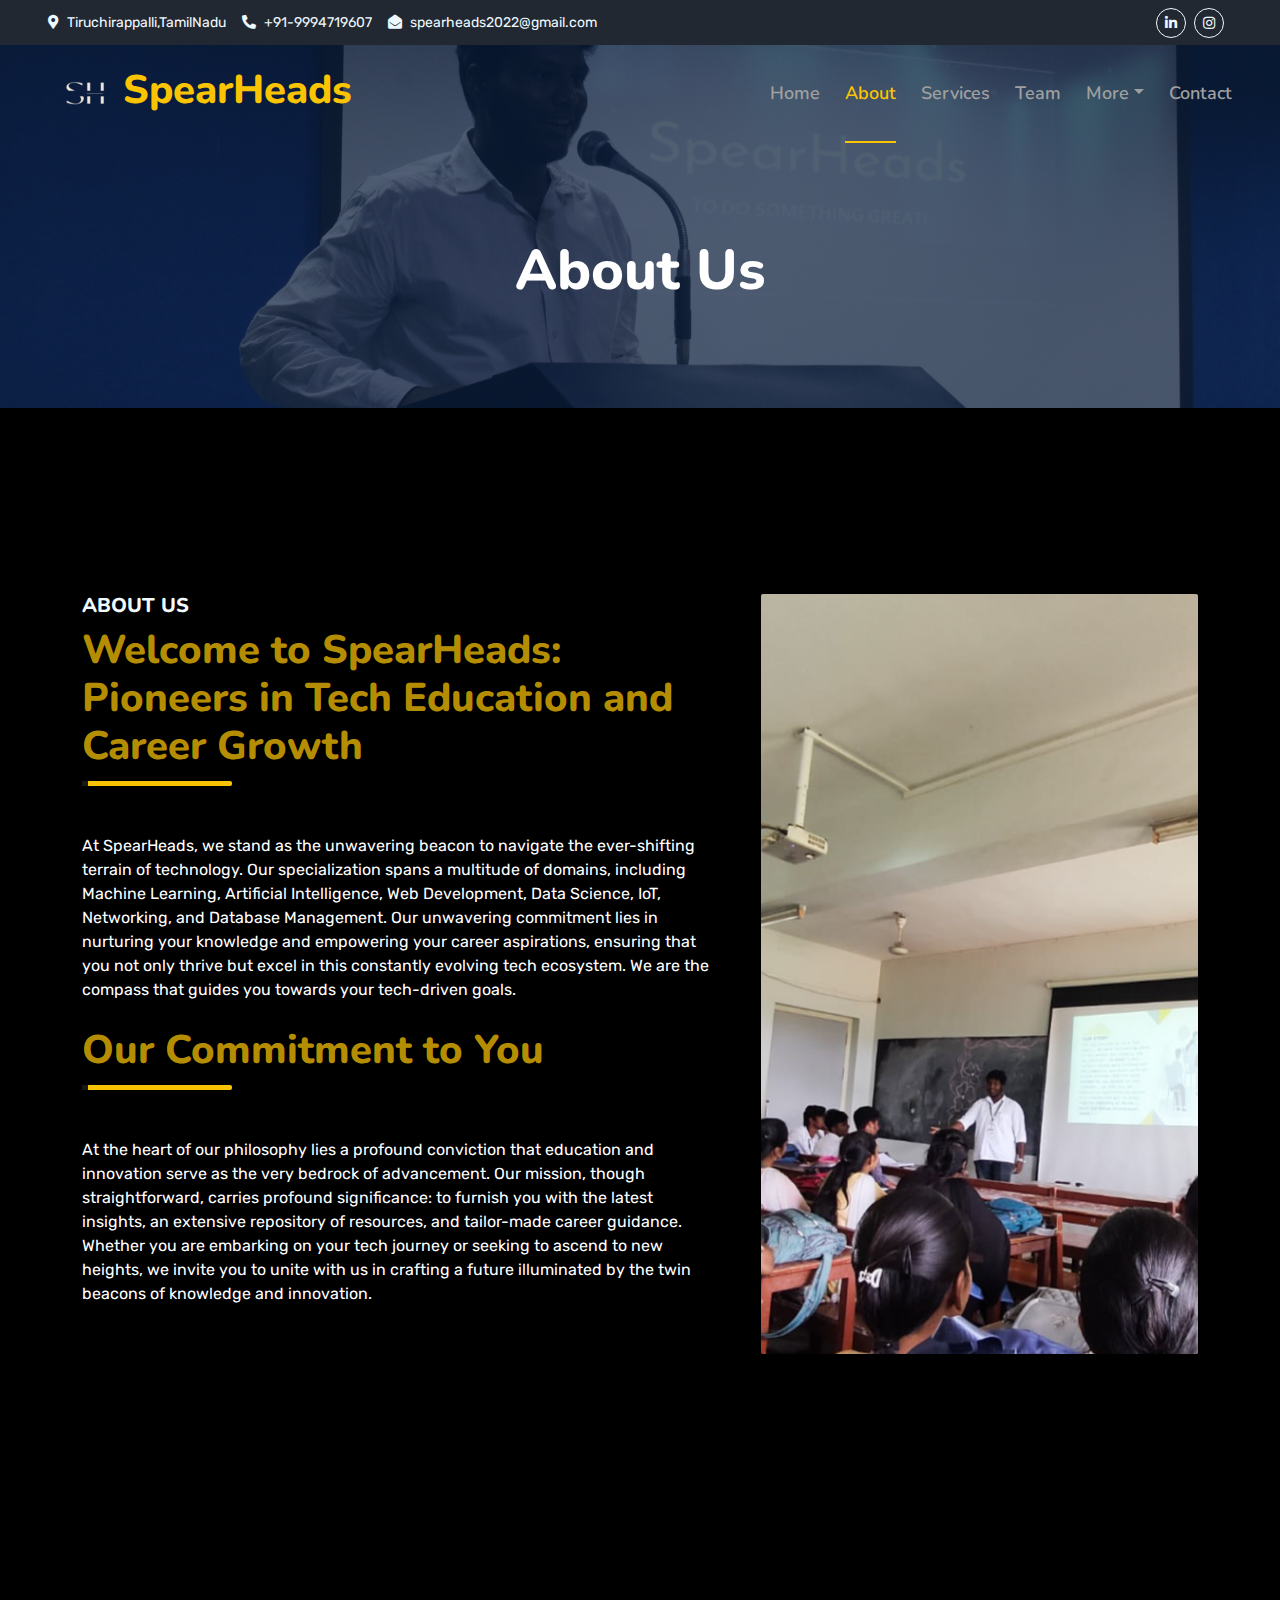
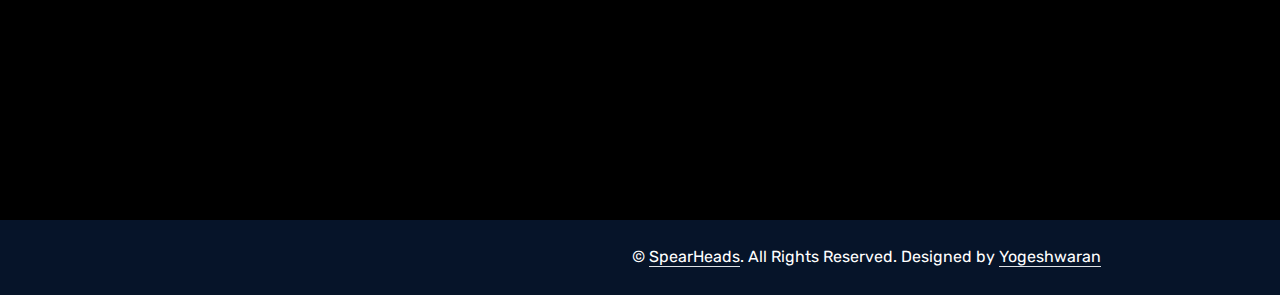
<file: about.html>
<!DOCTYPE html>
<html lang="en">
  <head>
    <meta charset="utf-8" />
    <title>SpearHeads</title>
    <meta content="width=device-width, initial-scale=1.0" name="viewport" />
    <meta content="SpearHeads" name="keywords" />
    <meta content="SpearHeads" name="description" />
    <!-- Favicon -->
    <link href="img/favicon.png" rel="icon" />
    <!-- Google Web Fonts -->
    <link rel="preconnect" href="https://fonts.googleapis.com" />
    <link rel="preconnect" href="https://fonts.gstatic.com" crossorigin />
    <link
      href="https://fonts.googleapis.com/css2?family=Nunito:wght@400;600;700;800&family=Rubik:wght@400;500;600;700&display=swap"
      rel="stylesheet"
    />
    <!-- Icon Font Stylesheet -->
    <link
      href="https://cdnjs.cloudflare.com/ajax/libs/font-awesome/5.10.0/css/all.min.css"
      rel="stylesheet"
    />
    <link
      href="https://cdn.jsdelivr.net/npm/bootstrap-icons@1.4.1/font/bootstrap-icons.css"
      rel="stylesheet"
    />
    <!-- Libraries Stylesheet -->
    <link href="lib/owlcarousel/assets/owl.carousel.min.css" rel="stylesheet" />
    <link href="lib/animate/animate.min.css" rel="stylesheet" />
    <!-- Customized Bootstrap Stylesheet -->
    <link href="css/bootstrap.min.css" rel="stylesheet" />
    <!-- Template Stylesheet -->
    <link href="css/style.css" rel="stylesheet" />
  </head>
  <body>
    <!-- Spinner Start -->
    <div
      id="spinner"
      class="show bg-white position-fixed translate-middle w-100 vh-100 top-50 start-50 d-flex align-items-center justify-content-center"
    >
      <div class="spinner"></div>
    </div>
    <!-- Spinner End -->
    <!-- Topbar Start -->
    <div class="container-fluid bg-dark px-5 d-none d-lg-block">
      <div class="row gx-0">
        <div class="col-lg-8 text-center text-lg-start mb-2 mb-lg-0">
          <div class="d-inline-flex align-items-center" style="height: 45px">
            <small class="me-3 text-light"
              ><i class="fa fa-map-marker-alt me-2"></i
              >Tiruchirappalli,TamilNadu</small
            >
            <small class="me-3 text-light"
              ><i class="fa fa-phone-alt me-2"></i>+91-9994719607</small
            >
            <small class="text-light"
              ><i class="fa fa-envelope-open me-2"></i
              >spearheads2022@gmail.com</small
            >
          </div>
        </div>
        <div class="col-lg-4 text-center text-lg-end">
          <div class="d-inline-flex align-items-center" style="height: 45px">
            <!--<a
              class="btn btn-sm btn-outline-light btn-sm-square rounded-circle me-2"
              href=""
              ><i class="fab fa-twitter fw-normal"></i
            ></a>
            <a
              class="btn btn-sm btn-outline-light btn-sm-square rounded-circle me-2"
              href=""
              ><i class="fab fa-facebook-f fw-normal"></i
            ></a>-->
            <a
              class="btn btn-sm btn-outline-light btn-sm-square rounded-circle me-2"
              href="https://www.linkedin.com/company/spearheads22"
              ><i class="fab fa-linkedin-in fw-normal"></i
            ></a>
            <a
              class="btn btn-sm btn-outline-light btn-sm-square rounded-circle me-2"
              href="https://www.instagram.com/spearheads._"
              ><i class="fab fa-instagram fw-normal"></i
            ></a>
            <!--0<a
              class="btn btn-sm btn-outline-light btn-sm-square rounded-circle"
              href=""
              ><i class="fab fa-youtube fw-normal"></i
            ></a>-->
          </div>
        </div>
      </div>
    </div>
    <!-- Topbar End -->
    <!-- Navbar & Carousel Start -->
    <div class="container-fluid position-relative p-0">
      <nav class="navbar navbar-expand-lg navbar-dark px-5 py-3 py-lg-0">
        <a href="index.html" class="navbar-brand p-0">
          <h1 class="m-0"><img src="img/logo_75x75.png"/></i>SpearHeads</h1>
        </a>
        <button
          class="navbar-toggler"
          type="button"
          data-bs-toggle="collapse"
          data-bs-target="#navbarCollapse"
        >
          <span class="fa fa-bars"></span>
        </button>
        <div class="collapse navbar-collapse" id="navbarCollapse">
          <div class="navbar-nav ms-auto py-0">
            <a href="index.html" class="nav-item nav-link ">Home</a>
            <a href="about.html" class="nav-item nav-link active">About</a>
            <a href="index.html#Services" class="nav-item nav-link">Services</a>
            <a href="team.html" class="nav-item nav-link">Team</a>
            <!--<div class="nav-item dropdown">
              <a
                href="#"
                class="nav-link dropdown-toggle"
                data-bs-toggle="dropdown"
                >Blog</a
              >
              <div class="dropdown-menu m-0">
                <a href="blog.html" class="dropdown-item">Blog Grid</a>
                <a href="detail.html" class="dropdown-item">Blog Detail</a>
              </div>
            </div>-->
            <div class="nav-item dropdown">
              <a
                href="#"
                class="nav-link dropdown-toggle"
                data-bs-toggle="dropdown"
                >More</a
              >
              <div class="dropdown-menu m-0">
                <!--<a href="price.html" class="dropdown-item">Pricing Plan</a>-->
                <a href="certificate.html" class="dropdown-item">Certificate Download</a>
                <a href="" class="dropdown-item">Projects</a>
                <!--<a href="testimonial.html" class="dropdown-item">Testimonial</a>-->
                <!--<a href="quote.html" class="dropdown-item">Free Quote</a>-->
              </div>
            </div>
            <a href="contact.html" class="nav-item nav-link">Contact</a>
          </div>
          <!--<a
            href="https://htmlcodex.com/startup-company-website-template"
            class="btn btn-primary py-2 px-4 ms-3"
            >Download Pro Version</a
          >-->
        </div>
      </nav>
      <div
        class="container-fluid bg-primary py-5 bg-header"
        style="margin-bottom: 90px"
      >
        <div class="row py-5">
          <div class="col-12 pt-lg-5 mt-lg-5 text-center">
            <h1 class="display-4 text-white animated zoomIn">About Us</h1>
          </div>
        </div>
      </div>
    </div>
    <!-- Navbar End -->
    <!-- About Start -->
    <div class="container-fluid py-5 wow fadeInUp" data-wow-delay="0.1s">
      <div class="container py-5">
        <div class="row g-5">
          <div class="col-lg-7">
            <div class="section-title position-relative pb-3 mb-5">
              <h5 class="fw-bold text-primary text-uppercase">About Us</h5>
              <h1 class="mb-0">
                Welcome to SpearHeads: Pioneers in Tech Education and Career Growth
              </h1>
            </div>
            <p class="mb-4">
                At SpearHeads, we stand as the unwavering beacon to navigate the ever-shifting terrain of technology. Our specialization spans a multitude of domains, including Machine Learning, Artificial Intelligence, Web Development, Data Science, IoT, Networking, and Database Management. Our unwavering commitment lies in nurturing your knowledge and empowering your career aspirations, ensuring that you not only thrive but excel in this constantly evolving tech ecosystem. We are the compass that guides you towards your tech-driven goals.
            </p>
            <div class="section-title position-relative pb-3 mb-5">
              <h1 class="mb-0">
                Our Commitment to You
              </h1>
            </div>
            <p class="mb-4">
                At the heart of our philosophy lies a profound conviction that education and innovation serve as the very bedrock of advancement. Our mission, though straightforward, carries profound significance: to furnish you with the latest insights, an extensive repository of resources, and tailor-made career guidance. Whether you are embarking on your tech journey or seeking to ascend to new heights, we invite you to unite with us in crafting a future illuminated by the twin beacons of knowledge and innovation.
            </p>
            <div
              class="d-flex align-items-center mb-4 wow fadeIn"
              data-wow-delay="0.6s"
            >
            </div>
          </div>
          <div class="col-lg-5" style="min-height: 500px">
            <div class="position-relative h-100">
              <img
                class="position-absolute w-100 h-100 rounded wow zoomIn"
                data-wow-delay="0.9s"
                src="img/about_section.jpg"
                style="object-fit: cover"
              />
            </div>
          </div>
        </div>
      </div>
    </div>
    <!-- About End -->
    <!-- Footer Start -->
    <div
      class="container-fluid bg-dark text-light mt-5 wow fadeInUp"
      data-wow-delay="0.1s"
    >
      <div class="container">
        <div class="row gx-20">
          <div class="col-lg-4 col-md-6 footer-about">
            <div
              class="d-flex flex-column align-items-center justify-content-center text-center bg-primary p-4"
            >
              <a class="navbar-brand">
                <h1 class="m-0 text-white">
                  <img src="img/logo_footer.png" />SpearHeads
                </h1>
              </a>
            </div>
          </div>
          <div class="col-lg-8 col-md-6">
            <div class="row gx-5">
              <div class="col-lg-4 col-md-12 pt-5 mb-5">
                <div
                  class="section-title section-title-sm position-relative pb-3 mb-4"
                >
                  <h3 class="text-light mb-0">Get In Touch</h3>
                </div>
                <div class="d-flex mb-2">
                  <i class="bi bi-geo-alt text-primary me-2"></i>
                  <p class="mb-0">Tennur, Trichy, TamilNadu</p>
                </div>
                <div class="d-flex mb-2">
                  <i class="bi bi-envelope-open text-primary me-2"></i>
                  <p class="mb-0">spearheads2022@gmail.com</p>
                </div>
                <div class="d-flex mb-2">
                  <i class="bi bi-telephone text-primary me-2"></i>
                  <p class="mb-0">+91 99947 19607</p>
                </div>
              </div>
              <div class="col-lg-4 col-md-12 pt-0 pt-lg-5 mb-5">
                <div class="position-relative pb-3 mb-4">
                  <h3 class="text-light mb-0"></h3>
                </div>
                <div
                  class="link-animated d-flex flex-column justify-content-start"
                ></div>
              </div>
              <div class="col-lg-4 col-md-12 pt-0 pt-lg-5 mb-5">
                <div
                  class="section-title section-title-sm position-relative pb-3 mb-4"
                >
                  <h3 class="text-light mb-0">Popular Links</h3>
                </div>
                <div
                  class="link-animated d-flex flex-column justify-content-start"
                >
                  <a class="text-light mb-2" href="index.html"
                    ><i class="bi bi-arrow-right text-primary me-2"></i>Home</a
                  >
                  <a class="text-light mb-2" href="about.html"
                    ><i class="bi bi-arrow-right text-primary me-2"></i>About
                    Us</a
                  >
                  <a class="text-light mb-2" href="index.html#Services"
                    ><i class="bi bi-arrow-right text-primary me-2"></i>Our
                    Services</a
                  >
                  <a class="text-light mb-2" href="team.html"
                    ><i class="bi bi-arrow-right text-primary me-2"></i>Meet The
                    Team</a
                  >
                  <a class="text-light" href="contact.html"
                    ><i class="bi bi-arrow-right text-primary me-2"></i>Contact
                    Us</a
                  >
                </div>
              </div>
            </div>
          </div>
        </div>
      </div>
    </div>
    <div class="container-fluid text-white" style="background: #061429">
      <div class="container text-center">
        <div class="row justify-content-end">
          <div class="col-lg-8 col-md-6">
            <div
              class="d-flex align-items-center justify-content-center"
              style="height: 75px"
            >
              <p class="mb-0">
                &copy;
                <a class="text-white border-bottom" href="#">SpearHeads</a>. All
                Rights Reserved. Designed by
                <a
                  class="text-white border-bottom"
                  href="http://www.yogeshwaran-k.orgfree.com"
                  >Yogeshwaran</a
                >
              </p>
            </div>
          </div>
        </div>
      </div>
    </div>
    <!-- Footer End -->

    <!-- JavaScript Libraries -->
    <script src="https://code.jquery.com/jquery-3.4.1.min.js"></script>
    <script src="https://cdn.jsdelivr.net/npm/bootstrap@5.0.0/dist/js/bootstrap.bundle.min.js"></script>
    <script src="lib/wow/wow.min.js"></script>
    <script src="lib/easing/easing.min.js"></script>
    <script src="lib/waypoints/waypoints.min.js"></script>
    <script src="lib/counterup/counterup.min.js"></script>
    <script src="lib/owlcarousel/owl.carousel.min.js"></script>

    <!-- Template Javascript -->
    <script src="js/main.js"></script>
  </body>
</html>
</file>
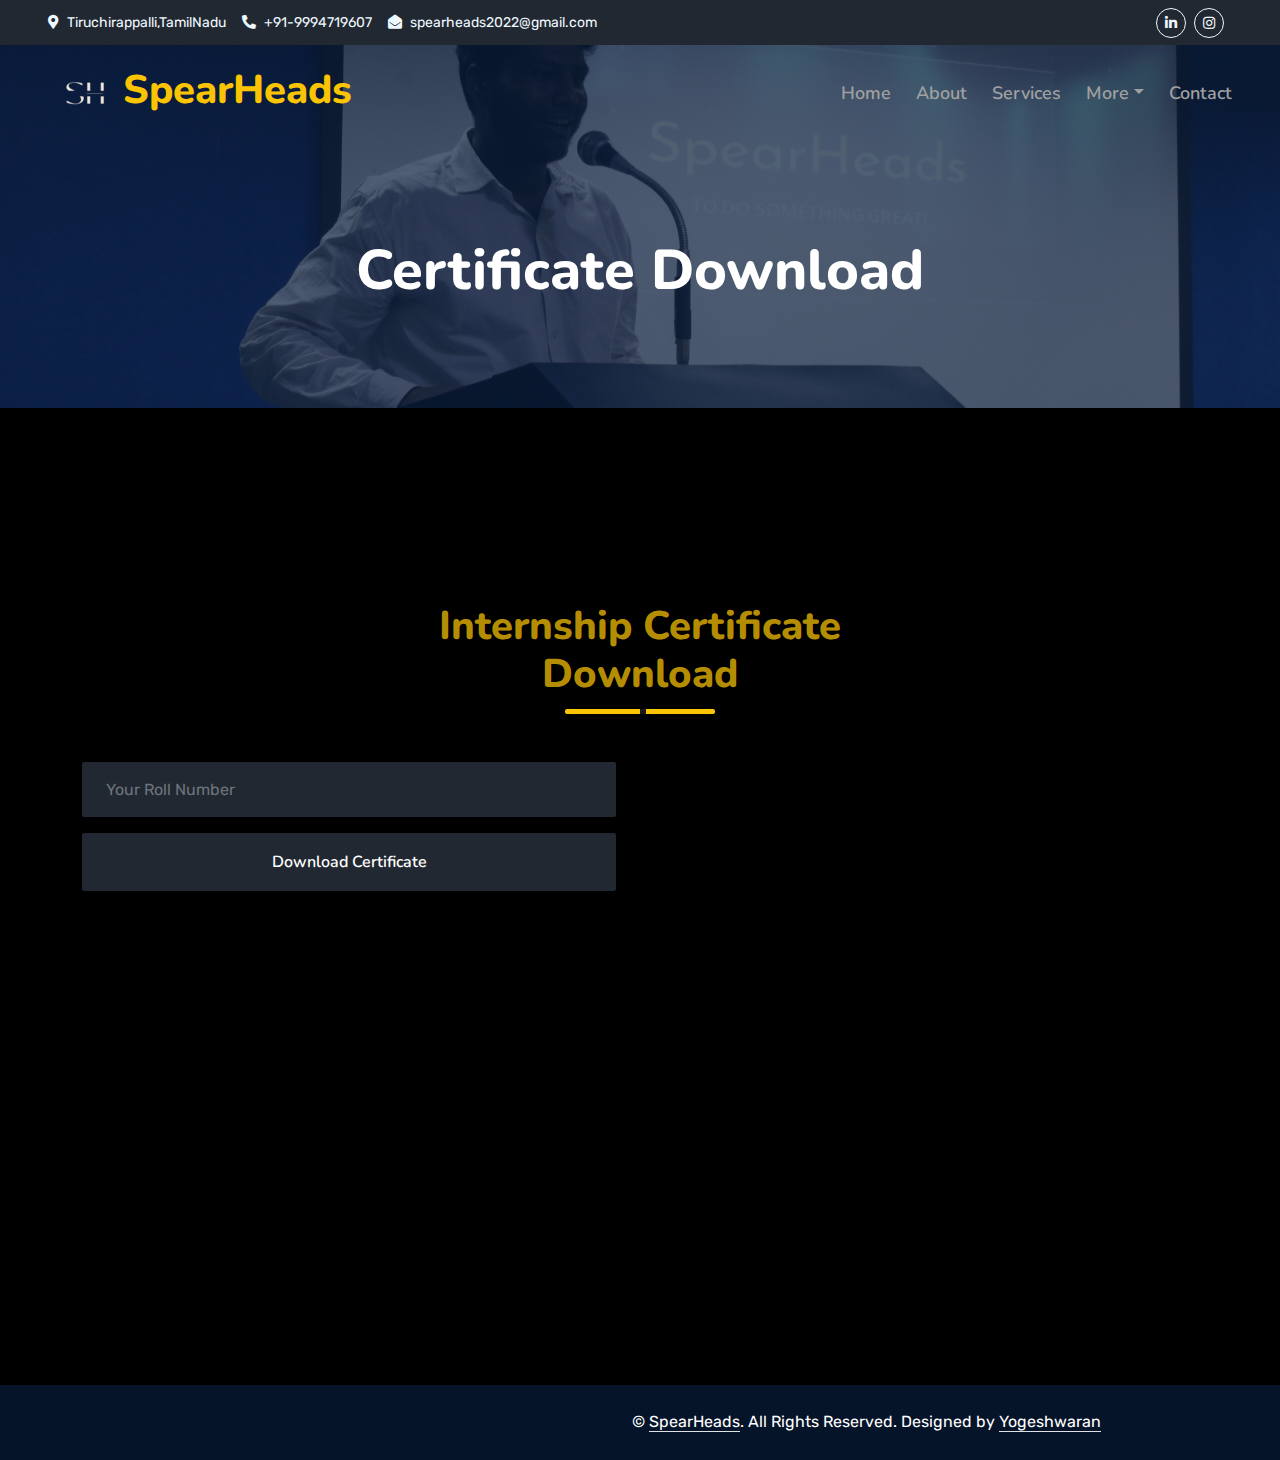
<file: certificate.html>
<!DOCTYPE html>
<html lang="en">
  <head>
    <meta charset="utf-8" />
    <title>SpearHeads</title>
    <meta content="width=device-width, initial-scale=1.0" name="viewport" />
    <meta content="SpearHeads" name="keywords" />
    <meta content="SpearHeads" name="description" />
    <script>
        function generateCertificate() {
                // Get the number entered by the user
                event.preventDefault();
                var number = document.getElementById("number").value;
                
                // Load the CSV file
                var xhr = new XMLHttpRequest();
                xhr.onreadystatechange = function() {
                  if (this.readyState === 4 && this.status === 200) {
                    // Parse the CSV data
                    var lines = this.responseText.split("\n");
                    var data = {};
                    for (var i = 0; i < lines.length; i++) {
                      var parts = lines[i].split(",");
                      if (parts.length === 2) {
                        data[parts[0]] = parts[1];
                      }
                    }
                    // Check if the number is in the data
                    var name = data[number];
                    if (name) {
                      // Get the canvas element
                      var canvas = document.getElementById("certificate_preview");
                     
                      // Set the canvas dimensions to match the certificate image
                      canvas.width = 800;
                      canvas.height = 600;
                      // Get the 2D context of the canvas
                      var ctx = canvas.getContext("2d");
                      // Load the certificate image
                      var certificate = new Image();
                      certificate.onload = function() {
                        // Draw the certificate image onto the canvas
                        ctx.drawImage(certificate, 0, 0, canvas.width, canvas.height);
                        // Set the font properties
                        ctx.font = "bold 35px Times New Roman";
                        ctx.fillStyle = "#000";
                        ctx.textAlign = "center";
                        // Draw the name onto the canvas
                        ctx.fillText(name, 350, 310);
                        // Get the canvas data URL
                        var dataURL = canvas.toDataURL();
                        // Create a link element to download the generated certificate
                        var link = document.createElement("a");
                        link.download = name + ".png";
                        link.href = dataURL;
                        document.body.appendChild(link);
                        link.click();
                        document.body.removeChild(link);
                      };
                      certificate.src = "internship/certificate.png";
// Trigger the modal with the student's name
document.getElementById("studentName").textContent = name;
$("#sucess").modal("show");
                    } 
else {
    $("#failure").modal("show");
                    }
                  }
                };
                xhr.open("GET", "internship/student_list.csv");
                xhr.send();
             }
    </script>    

    <!-- Favicon -->
    <link href="img/favicon.png" rel="icon" />

    <!-- Google Web Fonts -->
    <link rel="preconnect" href="https://fonts.googleapis.com" />
    <link rel="preconnect" href="https://fonts.gstatic.com" crossorigin />
    <link
      href="https://fonts.googleapis.com/css2?family=Nunito:wght@400;600;700;800&family=Rubik:wght@400;500;600;700&display=swap"
      rel="stylesheet"
    />

    <!-- Icon Font Stylesheet -->
    <link
      href="https://cdnjs.cloudflare.com/ajax/libs/font-awesome/5.10.0/css/all.min.css"
      rel="stylesheet"
    />
    <link
      href="https://cdn.jsdelivr.net/npm/bootstrap-icons@1.4.1/font/bootstrap-icons.css"
      rel="stylesheet"
    />

    <!-- Libraries Stylesheet -->
    <link href="lib/owlcarousel/assets/owl.carousel.min.css" rel="stylesheet" />
    <link href="lib/animate/animate.min.css" rel="stylesheet" />

    <!-- Customized Bootstrap Stylesheet -->
    <link href="css/bootstrap.min.css" rel="stylesheet" />

    <!-- Template Stylesheet -->
    <link href="css/style.css" rel="stylesheet" />
  </head>

  <body class="yoyo">
    <!--Pop Up-->
    <!-- Modal -->
<div class="modal fade" id="sucess" tabindex="-1" role="dialog" aria-labelledby="certificateModalLabel" aria-hidden="true">
    <div class="modal-dialog" role="document">
      <div class="modal-content">
        <div class="modal-header">
          <h5 class="modal-title" id="certificateModalLabel">Certificate Downloaded</h5>
        </div>
        <div class="modal-body">
          <!-- Modal body content -->
          Congratulations, <span id="studentName"></span>, for completing the Web Designing & Development Internship conducted by us!<br>
          Hearty Wishes from SPEARHEADS
        </div>
      </div>
    </div>
  </div>

  <div class="modal fade" id="failure" tabindex="-1" role="dialog" aria-labelledby="certificateModalLabel" aria-hidden="true">
    <div class="modal-dialog" role="document">
      <div class="modal-content">
        <div class="modal-header">
          <h5 class="modal-title" id="certificateModalLabel">Certificate Download Failed</h5>
        </div>
        <div class="modal-body">
          <!-- Modal body content -->
          You are not enrolled in our course (or) Kindly Check Your Roll Number.
        </div>
      </div>
    </div>
  </div>
<!--Pop up end-->  
    <!-- Spinner Start -->
    <div
      id="spinner"
      class="show bg-white position-fixed translate-middle w-100 vh-100 top-50 start-50 d-flex align-items-center justify-content-center"
    >
      <div class="spinner"></div>
    </div>
    <!-- Spinner End -->

    <!-- Topbar Start -->
    <div class="container-fluid bg-dark px-5 d-none d-lg-block">
        <div class="row gx-0">
          <div class="col-lg-8 text-center text-lg-start mb-2 mb-lg-0">
            <div class="d-inline-flex align-items-center" style="height: 45px">
              <small class="me-3 text-light"
                ><i class="fa fa-map-marker-alt me-2"></i
                >Tiruchirappalli,TamilNadu</small
              >
              <small class="me-3 text-light"
                ><i class="fa fa-phone-alt me-2"></i>+91-9994719607</small
              >
              <small class="text-light"
                ><i class="fa fa-envelope-open me-2"></i
                >spearheads2022@gmail.com</small
              >
            </div>
          </div>
          <div class="col-lg-4 text-center text-lg-end">
            <div class="d-inline-flex align-items-center" style="height: 45px">
              <!--<a
                class="btn btn-sm btn-outline-light btn-sm-square rounded-circle me-2"
                href=""
                ><i class="fab fa-twitter fw-normal"></i
              ></a>
              <a
                class="btn btn-sm btn-outline-light btn-sm-square rounded-circle me-2"
                href=""
                ><i class="fab fa-facebook-f fw-normal"></i
              ></a>-->
              <a
                class="btn btn-sm btn-outline-light btn-sm-square rounded-circle me-2"
                href="https://www.linkedin.com/company/spearheads22"
                ><i class="fab fa-linkedin-in fw-normal"></i
              ></a>
              <a
                class="btn btn-sm btn-outline-light btn-sm-square rounded-circle me-2"
                href="https://www.instagram.com/spearheads._"
                ><i class="fab fa-instagram fw-normal"></i
              ></a>
              <!--0<a
                class="btn btn-sm btn-outline-light btn-sm-square rounded-circle"
                href=""
                ><i class="fab fa-youtube fw-normal"></i
              ></a>-->
            </div>
          </div>
        </div>
      </div>
      <!-- Topbar End -->

        <!-- Navbar & Carousel Start -->
        <div class="container-fluid position-relative p-0">
            <nav class="navbar navbar-expand-lg navbar-dark px-5 py-3 py-lg-0">
              <a href="index.html" class="navbar-brand p-0">
                <h1 class="m-0"><img src="img/logo_75x75.png"/></i>SpearHeads</h1>
              </a>
              <button
                class="navbar-toggler"
                type="button"
                data-bs-toggle="collapse"
                data-bs-target="#navbarCollapse"
              >
                <span class="fa fa-bars"></span>
              </button>
              <div class="collapse navbar-collapse" id="navbarCollapse">
                <div class="navbar-nav ms-auto py-0">
                  <a href="index.html" class="nav-item nav-link">Home</a>
                  <a href="about.html" class="nav-item nav-link">About</a>
                  <a href="index.html#Services" class="nav-item nav-link">Services</a>
                  <!--<div class="nav-item dropdown">
                    <a
                      href="#"
                      class="nav-link dropdown-toggle"
                      data-bs-toggle="dropdown"
                      >Blog</a
                    >
                    <div class="dropdown-menu m-0">
                      <a href="blog.html" class="dropdown-item">Blog Grid</a>
                      <a href="detail.html" class="dropdown-item">Blog Detail</a>
                    </div>
                  </div>-->
                  <div class="nav-item dropdown">
                    <a
                      href="#"
                      class="nav-link dropdown-toggle"
                      data-bs-toggle="dropdown"
                      >More</a
                    >
                    <div class="dropdown-menu m-0">
                      <!--<a href="price.html" class="dropdown-item">Pricing Plan</a>-->
                      <a href="certificate.html" class="dropdown-item active">Certificate Download</a>
                      <a href="" class="dropdown-item">Projects</a>
                      <!--<a href="testimonial.html" class="dropdown-item">Testimonial</a>-->
                      <!--<a href="quote.html" class="dropdown-item">Free Quote</a>-->
                    </div>
                  </div>
                  <a href="contact.html" class="nav-item nav-link">Contact</a>
                </div>
                <!--<a
                  href="https://htmlcodex.com/startup-company-website-template"
                  class="btn btn-primary py-2 px-4 ms-3"
                  >Download Pro Version</a
                >-->
              </div>
            </nav>

      <div
        class="container-fluid bg-primary py-5 bg-header"
        style="margin-bottom: 90px"
      >
        <div class="row py-5">
          <div class="col-12 pt-lg-5 mt-lg-5 text-center">
            <h1 class="display-4 text-white animated zoomIn">Certificate Download</h1>
          </div>
        </div>
      </div>
    </div>
    <!-- Navbar End -->
    <!-- Contact Start -->
    <div class="container-fluid py-5 wow fadeInUp" data-wow-delay="0.1s">
      <div class="container py-5">
        <div
          class="section-title text-center position-relative pb-3 mb-5 mx-auto"
          style="max-width: 600px"
        >
          <h5 class="fw-bold text-primary text-uppercase"></h5>
          <h1 class="mb-0">Internship Certificate Download</h1>
        </div>
        <div class="row g-5">
          <div class="col-lg-6 wow slideInUp" data-wow-delay="0.3s">
            <form onsubmit="generateCertificate(event)">
              <div class="row g-3">
                <div class="col-12">
                  <input
                    type="number"
                    class="form-control border-0 bg-light px-4"
                    placeholder="Your Roll Number"
                    id="number"
                    style="height: 55px"
                    required
                  />
                </div>
                <!--<div class="col-md-6">
                  <input
                    type="email"
                    class="form-control border-0 bg-light px-4"
                    placeholder="Your Email"
                    style="height: 55px"
                    id="email"
                  />
                </div>
                <div class="col-12">
                  <input
                    type="text"
                    class="form-control border-0 bg-light px-4"
                    placeholder="Subject"
                    style="height: 55px"
                  />
                </div>
                <div class="col-12">
                  <textarea
                    class="form-control border-0 bg-light px-4 py-3"
                    rows="4"
                    placeholder="Message"
                    id="msg"
                  ></textarea>
                </div>-->
                <div class="col-12">
                  <button class="btn btn-primary w-100 py-3" type="submit">
                    Download Certificate
                  </button>
                </div>
              </div>
              
            </form>
          </div>
          <div class="col-lg-6 wow slideInUp" data-wow-delay="0.6s">
            <canvas id="certificate_preview" ></canvas>
          </div>
            
        </div>
      </div>
    </div>
    <!-- Contact End -->

    <!-- Vendor Start 
    <div class="container-fluid py-5 wow fadeInUp" data-wow-delay="0.1s">
      <div class="container py-5 mb-5">
        <div class="bg-white">
          <div class="owl-carousel vendor-carousel">
            <img src="img/vendor-1.jpg" alt="" />
            <img src="img/vendor-2.jpg" alt="" />
            <img src="img/vendor-3.jpg" alt="" />
            <img src="img/vendor-4.jpg" alt="" />
            <img src="img/vendor-5.jpg" alt="" />
            <img src="img/vendor-6.jpg" alt="" />
            <img src="img/vendor-7.jpg" alt="" />
            <img src="img/vendor-8.jpg" alt="" />
            <img src="img/vendor-9.jpg" alt="" />
          </div>
        </div>
      </div>
    </div>
     Vendor End -->

    <!-- Footer Start -->
    <div class="container-fluid bg-dark text-light mt-5 wow fadeInUp" data-wow-delay="0.1s">
        <div class="container">
            <div class="row gx-20">
                <div class="col-lg-4 col-md-6 footer-about">
                    <div class="d-flex flex-column align-items-center justify-content-center text-center  bg-primary p-4">
                        <a   class="navbar-brand">
                            <h1 class="m-0 text-white"><img src="img/logo_footer.png"/>SpearHeads</h1>
                        </a>
                    </div>
                </div>
                <div class="col-lg-8 col-md-6">
                    <div class="row gx-5">
                        <div class="col-lg-4 col-md-12 pt-5 mb-5">
                            <div class="section-title section-title-sm position-relative pb-3 mb-4">
                                <h3 class="text-light mb-0">Get In Touch</h3>
                            </div>
                            <div class="d-flex mb-2">
                                <i class="bi bi-geo-alt text-primary me-2"></i>
                                <p class="mb-0">Tennur, Trichy, TamilNadu</p>
                            </div>
                            <div class="d-flex mb-2">
                                <i class="bi bi-envelope-open text-primary me-2"></i>
                                <p class="mb-0">spearheads2022@gmail.com</p>
                            </div>
                            <div class="d-flex mb-2">
                                <i class="bi bi-telephone text-primary me-2"></i>
                                <p class="mb-0">+91 99947 19607</p>
                            </div>
                        </div>
                        <div class="col-lg-4 col-md-12 pt-0 pt-lg-5 mb-5">
                            <div class=" position-relative pb-3 mb-4">
                                <h3 class="text-light mb-0"></h3>
                            </div>
                            <div class="link-animated d-flex flex-column justify-content-start">
                               
                            </div>
                        </div>
                        <div class="col-lg-4 col-md-12 pt-0 pt-lg-5 mb-5">
                            <div class="section-title section-title-sm position-relative pb-3 mb-4">
                                <h3 class="text-light mb-0">Popular Links</h3>
                            </div>
                            <div class="link-animated d-flex flex-column justify-content-start">
                              <a class="text-light mb-2" href="index.html"><i class="bi bi-arrow-right text-primary me-2"></i>Home</a>
                              <a class="text-light mb-2" href="about.html"><i class="bi bi-arrow-right text-primary me-2"></i>About Us</a>
                              <a class="text-light mb-2" href="index.html#Services"><i class="bi bi-arrow-right text-primary me-2"></i>Our Services</a>
                              <a class="text-light mb-2" href="team.html"><i class="bi bi-arrow-right text-primary me-2"></i>Meet The Team</a>
                              <a class="text-light" href="contact.html"><i class="bi bi-arrow-right text-primary me-2"></i>Contact Us</a>
                          </div>
                        </div>
                    </div>
                </div>
            </div>
        </div>
    </div>
    <div class="container-fluid text-white" style="background: #061429;">
        <div class="container text-center">
            <div class="row justify-content-end">
                <div class="col-lg-8 col-md-6">
                    <div class="d-flex align-items-center justify-content-center" style="height: 75px;">
                        <p class="mb-0">&copy; <a class="text-white border-bottom" href="#">SpearHeads</a>. All Rights Reserved. 
            Designed by <a class="text-white border-bottom" href="http://www.yogeshwaran-k.orgfree.com">Yogeshwaran</a></p>
                    </div>
                </div>
            </div>
        </div>
    </div>
    <!-- Footer End -->
    <!-- JavaScript Libraries -->
    <script src="https://code.jquery.com/jquery-3.4.1.min.js"></script>
    <script src="https://cdn.jsdelivr.net/npm/bootstrap@5.0.0/dist/js/bootstrap.bundle.min.js"></script>
    <script src="lib/wow/wow.min.js"></script>
    <script src="lib/easing/easing.min.js"></script>
    <script src="lib/waypoints/waypoints.min.js"></script>
    <script src="lib/counterup/counterup.min.js"></script>
    <script src="lib/owlcarousel/owl.carousel.min.js"></script>

    <!-- Template Javascript -->
    <script src="js/main.js"></script>
  </body>
</html>
</file>
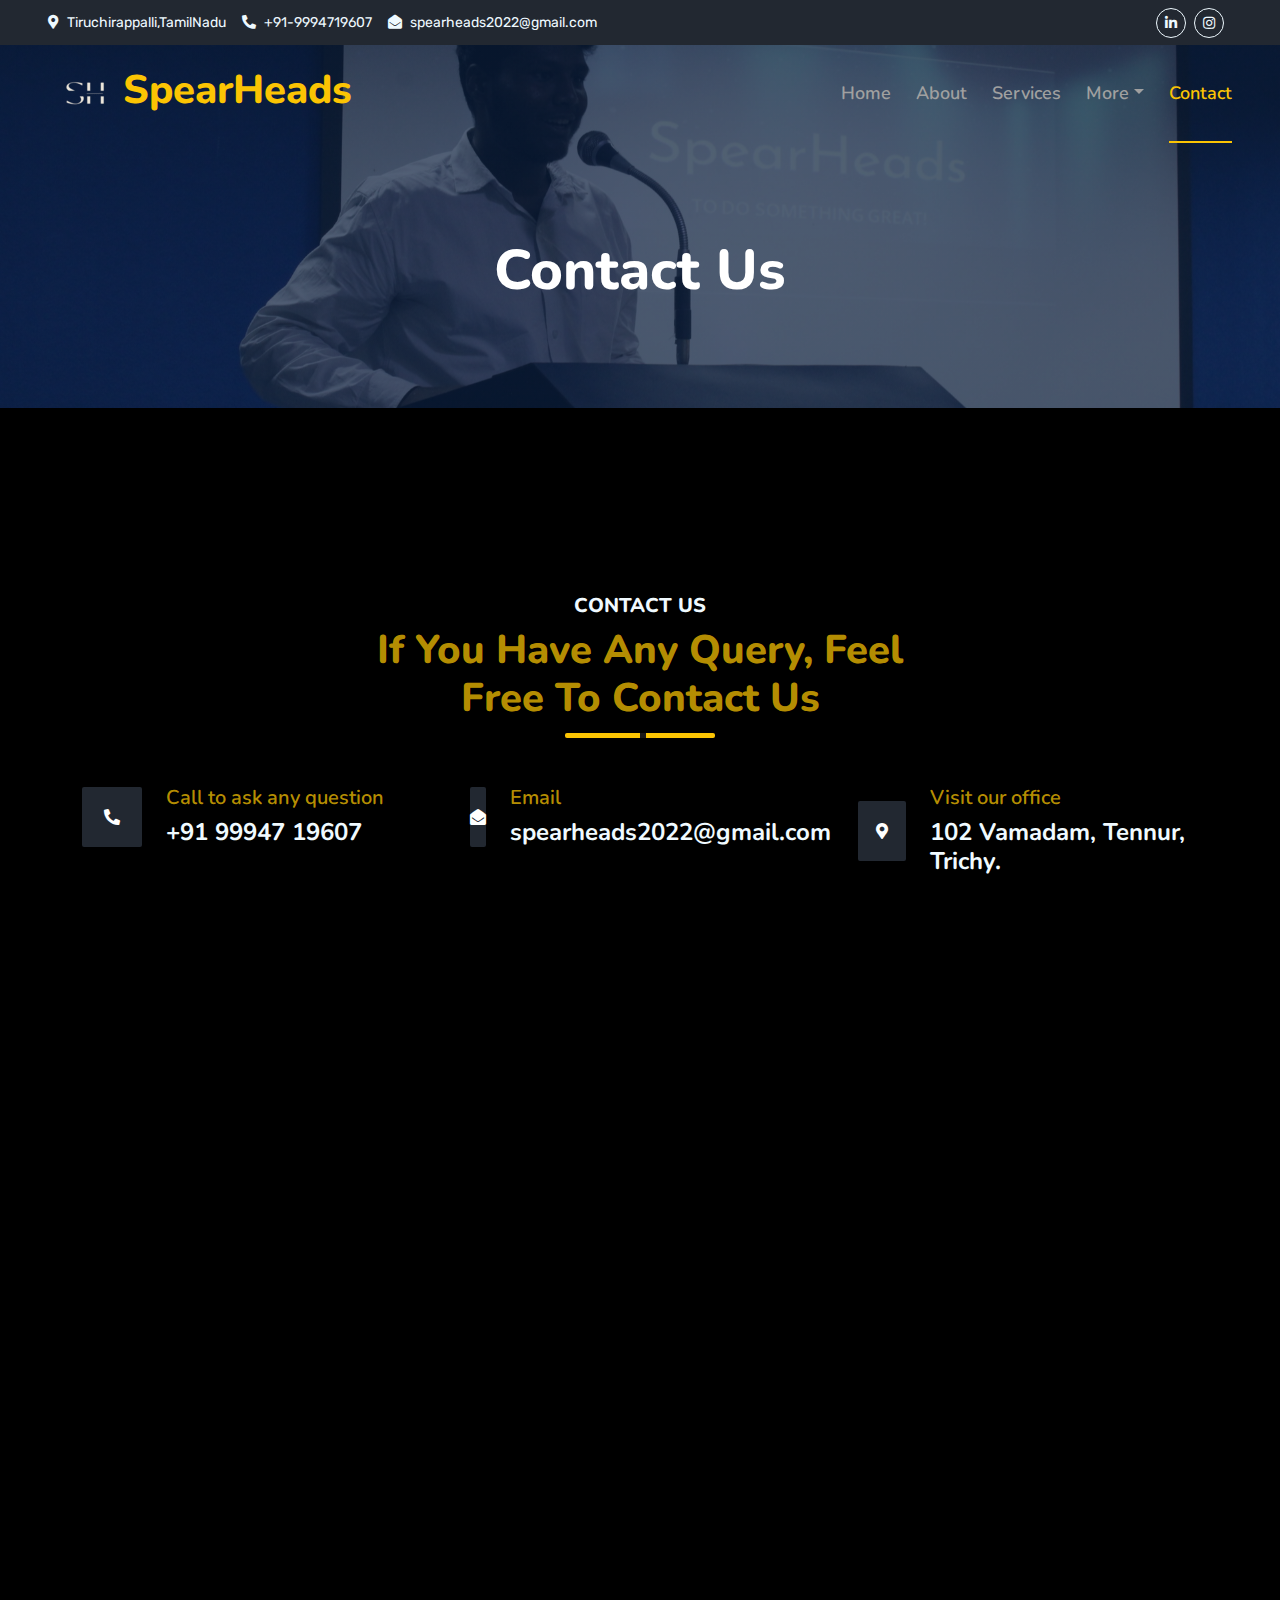
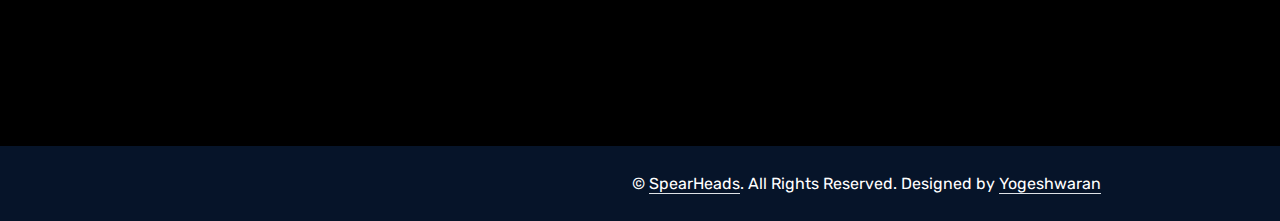
<file: contact.html>
<!DOCTYPE html>
<html lang="en">
  <head>
    <meta charset="utf-8" />
    <title>SpearHeads</title>
    <meta content="width=device-width, initial-scale=1.0" name="viewport" />
    <meta content="SpearHeads" name="keywords" />
    <meta content="SpearHeads" name="description" />

    <!-- Favicon -->
    <link href="img/favicon.png" rel="icon" />

    <!-- Google Web Fonts -->
    <link rel="preconnect" href="https://fonts.googleapis.com" />
    <link rel="preconnect" href="https://fonts.gstatic.com" crossorigin />
    <link
      href="https://fonts.googleapis.com/css2?family=Nunito:wght@400;600;700;800&family=Rubik:wght@400;500;600;700&display=swap"
      rel="stylesheet"
    />

    <!-- Icon Font Stylesheet -->
    <link
      href="https://cdnjs.cloudflare.com/ajax/libs/font-awesome/5.10.0/css/all.min.css"
      rel="stylesheet"
    />
    <link
      href="https://cdn.jsdelivr.net/npm/bootstrap-icons@1.4.1/font/bootstrap-icons.css"
      rel="stylesheet"
    />

    <!-- Libraries Stylesheet -->
    <link href="lib/owlcarousel/assets/owl.carousel.min.css" rel="stylesheet" />
    <link href="lib/animate/animate.min.css" rel="stylesheet" />

    <!-- Customized Bootstrap Stylesheet -->
    <link href="css/bootstrap.min.css" rel="stylesheet" />

    <!-- Template Stylesheet -->
    <link href="css/style.css" rel="stylesheet" />
  </head>

  <body>
    <!-- Spinner Start -->
    <div
      id="spinner"
      class="show bg-white position-fixed translate-middle w-100 vh-100 top-50 start-50 d-flex align-items-center justify-content-center"
    >
      <div class="spinner"></div>
    </div>
    <!-- Spinner End -->

    <!-- Topbar Start -->
    <div class="container-fluid bg-dark px-5 d-none d-lg-block">
        <div class="row gx-0">
          <div class="col-lg-8 text-center text-lg-start mb-2 mb-lg-0">
            <div class="d-inline-flex align-items-center" style="height: 45px">
              <small class="me-3 text-light"
                ><i class="fa fa-map-marker-alt me-2"></i
                >Tiruchirappalli,TamilNadu</small
              >
              <small class="me-3 text-light"
                ><i class="fa fa-phone-alt me-2"></i>+91-9994719607</small
              >
              <small class="text-light"
                ><i class="fa fa-envelope-open me-2"></i
                >spearheads2022@gmail.com</small
              >
            </div>
          </div>
          <div class="col-lg-4 text-center text-lg-end">
            <div class="d-inline-flex align-items-center" style="height: 45px">
              <!--<a
                class="btn btn-sm btn-outline-light btn-sm-square rounded-circle me-2"
                href=""
                ><i class="fab fa-twitter fw-normal"></i
              ></a>
              <a
                class="btn btn-sm btn-outline-light btn-sm-square rounded-circle me-2"
                href=""
                ><i class="fab fa-facebook-f fw-normal"></i
              ></a>-->
              <a
                class="btn btn-sm btn-outline-light btn-sm-square rounded-circle me-2"
                href="https://www.linkedin.com/company/spearheads22"
                ><i class="fab fa-linkedin-in fw-normal"></i
              ></a>
              <a
                class="btn btn-sm btn-outline-light btn-sm-square rounded-circle me-2"
                href="https://www.instagram.com/spearheads._"
                ><i class="fab fa-instagram fw-normal"></i
              ></a>
              <!--0<a
                class="btn btn-sm btn-outline-light btn-sm-square rounded-circle"
                href=""
                ><i class="fab fa-youtube fw-normal"></i
              ></a>-->
            </div>
          </div>
        </div>
      </div>
      <!-- Topbar End -->

        <!-- Navbar & Carousel Start -->
        <div class="container-fluid position-relative p-0">
            <nav class="navbar navbar-expand-lg navbar-dark px-5 py-3 py-lg-0">
              <a href="index.html" class="navbar-brand p-0">
                <h1 class="m-0"><img src="img/logo_75x75.png"/></i>SpearHeads</h1>
              </a>
              <button
                class="navbar-toggler"
                type="button"
                data-bs-toggle="collapse"
                data-bs-target="#navbarCollapse"
              >
                <span class="fa fa-bars"></span>
              </button>
              <div class="collapse navbar-collapse" id="navbarCollapse">
                <div class="navbar-nav ms-auto py-0">
                  <a href="index.html" class="nav-item nav-link">Home</a>
                  <a href="about.html" class="nav-item nav-link">About</a>
                  <a href="index.html#Services" class="nav-item nav-link">Services</a>
                  <!--<div class="nav-item dropdown">
                    <a
                      href="#"
                      class="nav-link dropdown-toggle"
                      data-bs-toggle="dropdown"
                      >Blog</a
                    >
                    <div class="dropdown-menu m-0">
                      <a href="blog.html" class="dropdown-item">Blog Grid</a>
                      <a href="detail.html" class="dropdown-item">Blog Detail</a>
                    </div>
                  </div>-->
                  <div class="nav-item dropdown">
                    <a
                      href="#"
                      class="nav-link dropdown-toggle"
                      data-bs-toggle="dropdown"
                      >More</a
                    >
                    <div class="dropdown-menu m-0">
                      <!--<a href="price.html" class="dropdown-item">Pricing Plan</a>-->
                      <a href="certificate.html" class="dropdown-item">Certificate Download</a>
                      <a href="" class="dropdown-item">Projects</a>
                      <!--<a href="testimonial.html" class="dropdown-item">Testimonial</a>-->
                      <!--<a href="quote.html" class="dropdown-item">Free Quote</a>-->
                    </div>
                  </div>
                  <a href="contact.html" class="nav-item nav-link active">Contact</a>
                </div>
                <!--<a
                  href="https://htmlcodex.com/startup-company-website-template"
                  class="btn btn-primary py-2 px-4 ms-3"
                  >Download Pro Version</a
                >-->
              </div>
            </nav>

      <div
        class="container-fluid bg-primary py-5 bg-header"
        style="margin-bottom: 90px"
      >
        <div class="row py-5">
          <div class="col-12 pt-lg-5 mt-lg-5 text-center">
            <h1 class="display-4 text-white animated zoomIn">Contact Us</h1>
          </div>
        </div>
      </div>
    </div>
    <!-- Navbar End -->
    <!-- Contact Start -->
    <div class="container-fluid py-5 wow fadeInUp" data-wow-delay="0.1s">
      <div class="container py-5">
        <div
          class="section-title text-center position-relative pb-3 mb-5 mx-auto"
          style="max-width: 600px"
        >
          <h5 class="fw-bold text-primary text-uppercase">Contact Us</h5>
          <h1 class="mb-0">If You Have Any Query, Feel Free To Contact Us</h1>
        </div>
        <div class="row g-5 mb-5">
          <div class="col-lg-4">
            <div
              class="d-flex align-items-center wow fadeIn"
              data-wow-delay="0.1s"
            >
              <div
                class="bg-primary d-flex align-items-center justify-content-center rounded"
                style="width: 60px; height: 60px"
              >
                <i class="fa fa-phone-alt text-white"></i>
              </div>
              <div class="ps-4">
                <h5 class="mb-2">Call to ask any question</h5>
                <h4 class="text-primary mb-0">+91 99947 19607</h4>
              </div>
            </div>
          </div>
          <div class="col-lg-4">
            <div
              class="d-flex align-items-center wow fadeIn"
              data-wow-delay="0.4s"
            >
              <div
                class="bg-primary d-flex align-items-center justify-content-center rounded"
                style="width: 60px; height: 60px"
              >
                <i class="fa fa-envelope-open text-white"></i>
              </div>
              <div class="ps-4">
                <h5 class="mb-2">Email </h5>
                <h4 class="text-primary mb-0">spearheads2022@gmail.com</h4>
              </div>
            </div>
          </div>
          <div class="col-lg-4">
            <div
              class="d-flex align-items-center wow fadeIn"
              data-wow-delay="0.8s"
            >
              <div
                class="bg-primary d-flex align-items-center justify-content-center rounded"
                style="width: 60px; height: 60px"
              >
                <i class="fa fa-map-marker-alt text-white"></i>
              </div>
              <div class="ps-4">
                <h5 class="mb-2">Visit our office</h5>
                <h4 class="text-primary mb-0">102 Vamadam, Tennur, Trichy.</h4>
              </div>
            </div>
          </div>
        </div>
        <div class="row g-5">
          <div class="col-lg-6 wow slideInUp" data-wow-delay="0.3s">
            <form>
              <div class="row g-3">
                <div class="col-md-6">
                  <input
                    type="text"
                    class="form-control border-0 bg-light px-4"
                    placeholder="Your Name"
                    id="name"
                    style="height: 55px"
                  />
                </div>
                <div class="col-md-6">
                  <input
                    type="email"
                    class="form-control border-0 bg-light px-4"
                    placeholder="Your Email"
                    style="height: 55px"
                    id="email"
                  />
                </div>
                <div class="col-12">
                  <input
                    type="text"
                    class="form-control border-0 bg-light px-4"
                    placeholder="Subject"
                    style="height: 55px"
                  />
                </div>
                <div class="col-12">
                  <textarea
                    class="form-control border-0 bg-light px-4 py-3"
                    rows="4"
                    placeholder="Message"
                    id="msg"
                  ></textarea>
                </div>
                <div class="col-12">
                  <button class="btn btn-primary w-100 py-3" type="submit" onclick="sendMessage()">
                    Send Message
                  </button>
                </div>
              </div>
            </form>
          </div>
          <div class="col-lg-6 wow slideInUp" data-wow-delay="0.6s">
            <iframe
              class="position-relative rounded w-100 h-100"
              src="https://www.google.com/maps/embed?pb=!1m18!1m12!1m3!1d3918.869365950093!2d78.68665147481877!3d10.821307758364684!2m3!1f0!2f0!3f0!3m2!1i1024!2i768!4f13.1!3m3!1m2!1s0xa7c8317203cf0b3b%3A0xc43aa225728c999a!2sSpearHeads!5e0!3m2!1sen!2sin!4v1695030915532!5m2!1sen!2sin"
              frameborder="0"
              style="min-height: 350px; border: 0"
              allowfullscreen=""
              aria-hidden="false"
              tabindex="0"
            ></iframe>
          </div>
        </div>
      </div>
    </div>
    <!-- Contact End -->

    <!-- Vendor Start 
    <div class="container-fluid py-5 wow fadeInUp" data-wow-delay="0.1s">
      <div class="container py-5 mb-5">
        <div class="bg-white">
          <div class="owl-carousel vendor-carousel">
            <img src="img/vendor-1.jpg" alt="" />
            <img src="img/vendor-2.jpg" alt="" />
            <img src="img/vendor-3.jpg" alt="" />
            <img src="img/vendor-4.jpg" alt="" />
            <img src="img/vendor-5.jpg" alt="" />
            <img src="img/vendor-6.jpg" alt="" />
            <img src="img/vendor-7.jpg" alt="" />
            <img src="img/vendor-8.jpg" alt="" />
            <img src="img/vendor-9.jpg" alt="" />
          </div>
        </div>
      </div>
    </div>
     Vendor End -->

    <!-- Footer Start -->
    <div class="container-fluid bg-dark text-light mt-5 wow fadeInUp" data-wow-delay="0.1s">
        <div class="container">
            <div class="row gx-20">
                <div class="col-lg-4 col-md-6 footer-about">
                    <div class="d-flex flex-column align-items-center justify-content-center text-center  bg-primary p-4">
                        <a   class="navbar-brand">
                            <h1 class="m-0 text-white"><img src="img/logo_footer.png"/>SpearHeads</h1>
                        </a>
                    </div>
                </div>
                <div class="col-lg-8 col-md-6">
                    <div class="row gx-5">
                        <div class="col-lg-4 col-md-12 pt-5 mb-5">
                            <div class="section-title section-title-sm position-relative pb-3 mb-4">
                                <h3 class="text-light mb-0">Get In Touch</h3>
                            </div>
                            <div class="d-flex mb-2">
                                <i class="bi bi-geo-alt text-primary me-2"></i>
                                <p class="mb-0">Tennur, Trichy, TamilNadu</p>
                            </div>
                            <div class="d-flex mb-2">
                                <i class="bi bi-envelope-open text-primary me-2"></i>
                                <p class="mb-0">spearheads2022@gmail.com</p>
                            </div>
                            <div class="d-flex mb-2">
                                <i class="bi bi-telephone text-primary me-2"></i>
                                <p class="mb-0">+91 99947 19607</p>
                            </div>
                        </div>
                        <div class="col-lg-4 col-md-12 pt-0 pt-lg-5 mb-5">
                            <div class=" position-relative pb-3 mb-4">
                                <h3 class="text-light mb-0"></h3>
                            </div>
                            <div class="link-animated d-flex flex-column justify-content-start">
                               
                            </div>
                        </div>
                        <div class="col-lg-4 col-md-12 pt-0 pt-lg-5 mb-5">
                            <div class="section-title section-title-sm position-relative pb-3 mb-4">
                                <h3 class="text-light mb-0">Popular Links</h3>
                            </div>
                            <div class="link-animated d-flex flex-column justify-content-start">
                              <a class="text-light mb-2" href="index.html"><i class="bi bi-arrow-right text-primary me-2"></i>Home</a>
                              <a class="text-light mb-2" href="about.html"><i class="bi bi-arrow-right text-primary me-2"></i>About Us</a>
                              <a class="text-light mb-2" href="index.html#Services"><i class="bi bi-arrow-right text-primary me-2"></i>Our Services</a>
                              <a class="text-light mb-2" href="team.html"><i class="bi bi-arrow-right text-primary me-2"></i>Meet The Team</a>
                              <a class="text-light" href="contact.html"><i class="bi bi-arrow-right text-primary me-2"></i>Contact Us</a>
                          </div>
                        </div>
                    </div>
                </div>
            </div>
        </div>
    </div>
    <div class="container-fluid text-white" style="background: #061429;">
        <div class="container text-center">
            <div class="row justify-content-end">
                <div class="col-lg-8 col-md-6">
                    <div class="d-flex align-items-center justify-content-center" style="height: 75px;">
                        <p class="mb-0">&copy; <a class="text-white border-bottom" href="#">SpearHeads</a>. All Rights Reserved. 
            Designed by <a class="text-white border-bottom" href="http://www.yogeshwaran-k.orgfree.com">Yogeshwaran</a></p>
                    </div>
                </div>
            </div>
        </div>
    </div>
    <!-- Footer End -->
    <!-- JavaScript Libraries -->
    <script src="https://code.jquery.com/jquery-3.4.1.min.js"></script>
    <script src="https://cdn.jsdelivr.net/npm/bootstrap@5.0.0/dist/js/bootstrap.bundle.min.js"></script>
    <script src="lib/wow/wow.min.js"></script>
    <script src="lib/easing/easing.min.js"></script>
    <script src="lib/waypoints/waypoints.min.js"></script>
    <script src="lib/counterup/counterup.min.js"></script>
    <script src="lib/owlcarousel/owl.carousel.min.js"></script>

    <!-- Template Javascript -->
    <script src="js/main.js"></script>
    <script>
        function sendMessage() {
            const name = document.getElementById("name").value;
            const email = document.getElementById("email").value;
            const message = document.getElementById("msg").value;
    
            // Display an alert with the collected data
            alert(`Message sent by ${name} (${email}): ${message}`);
        }
    </script>
    
  </body>
</html>
</file>
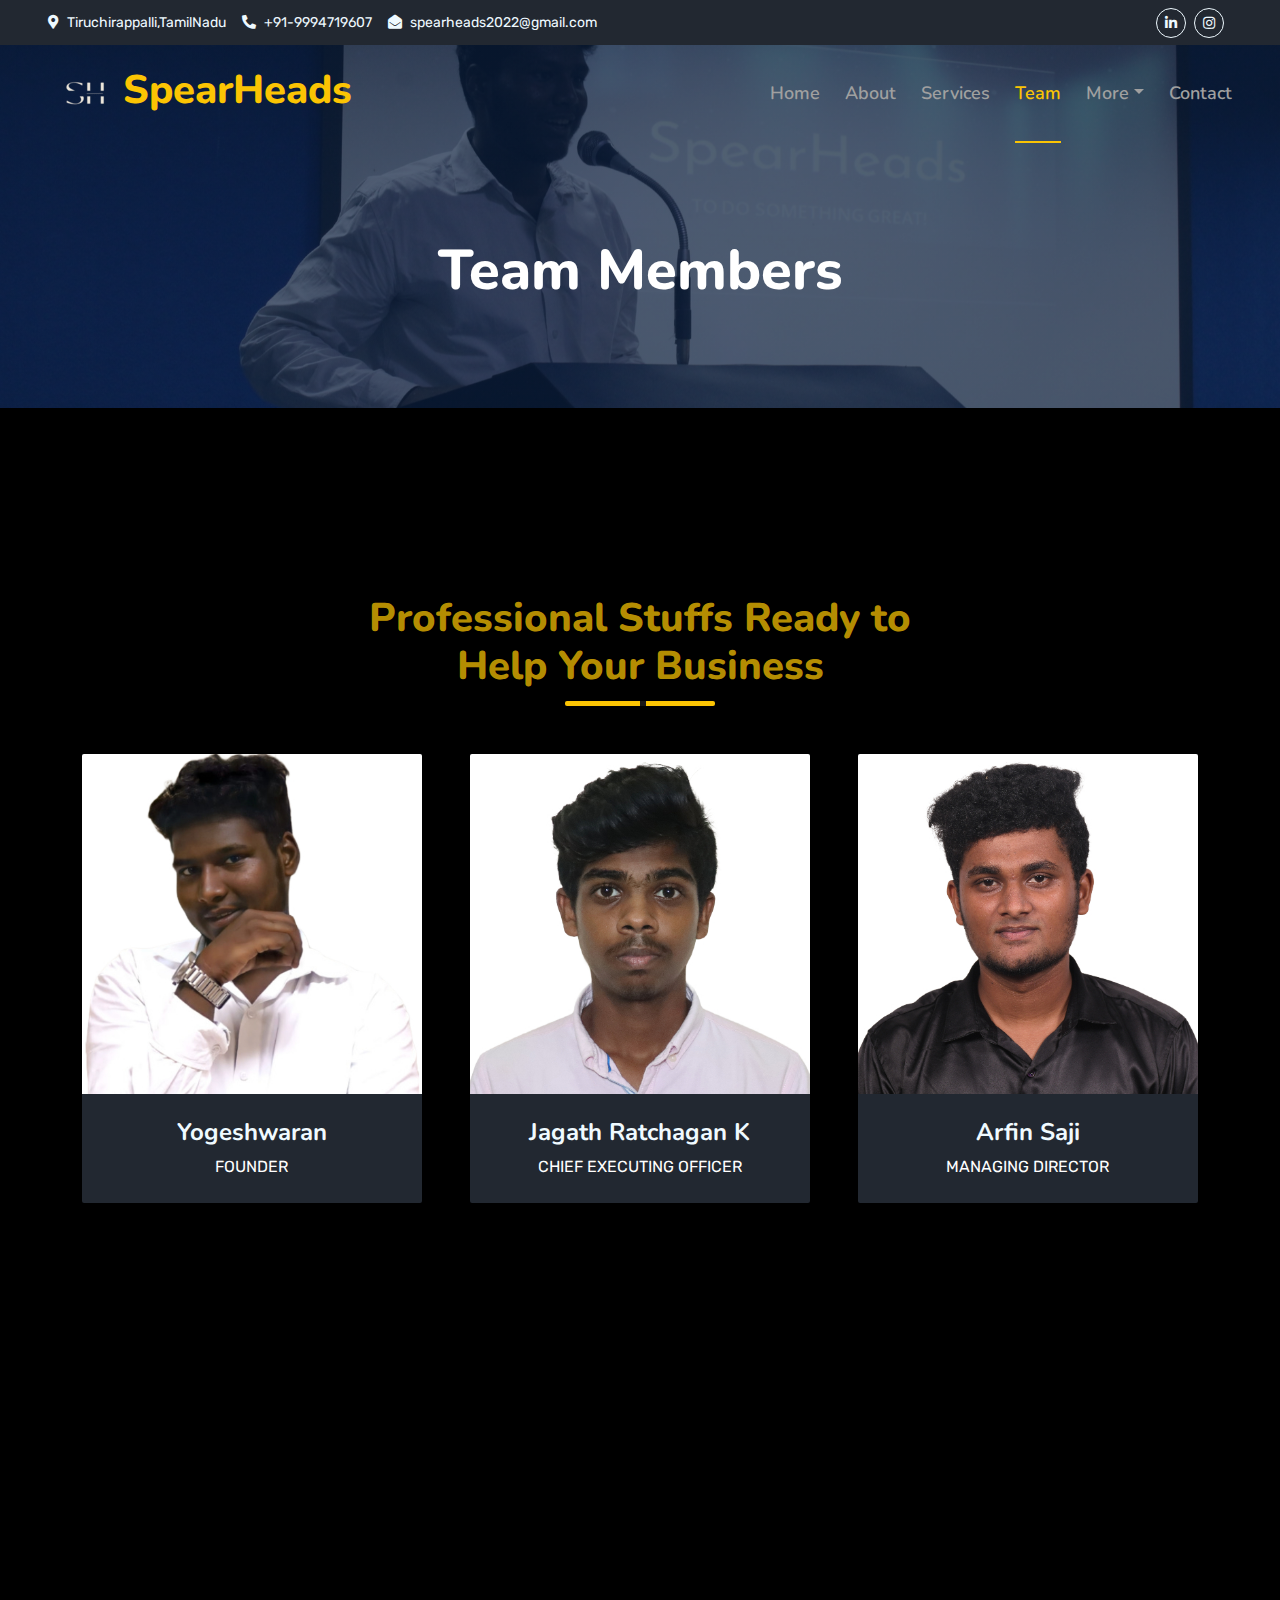
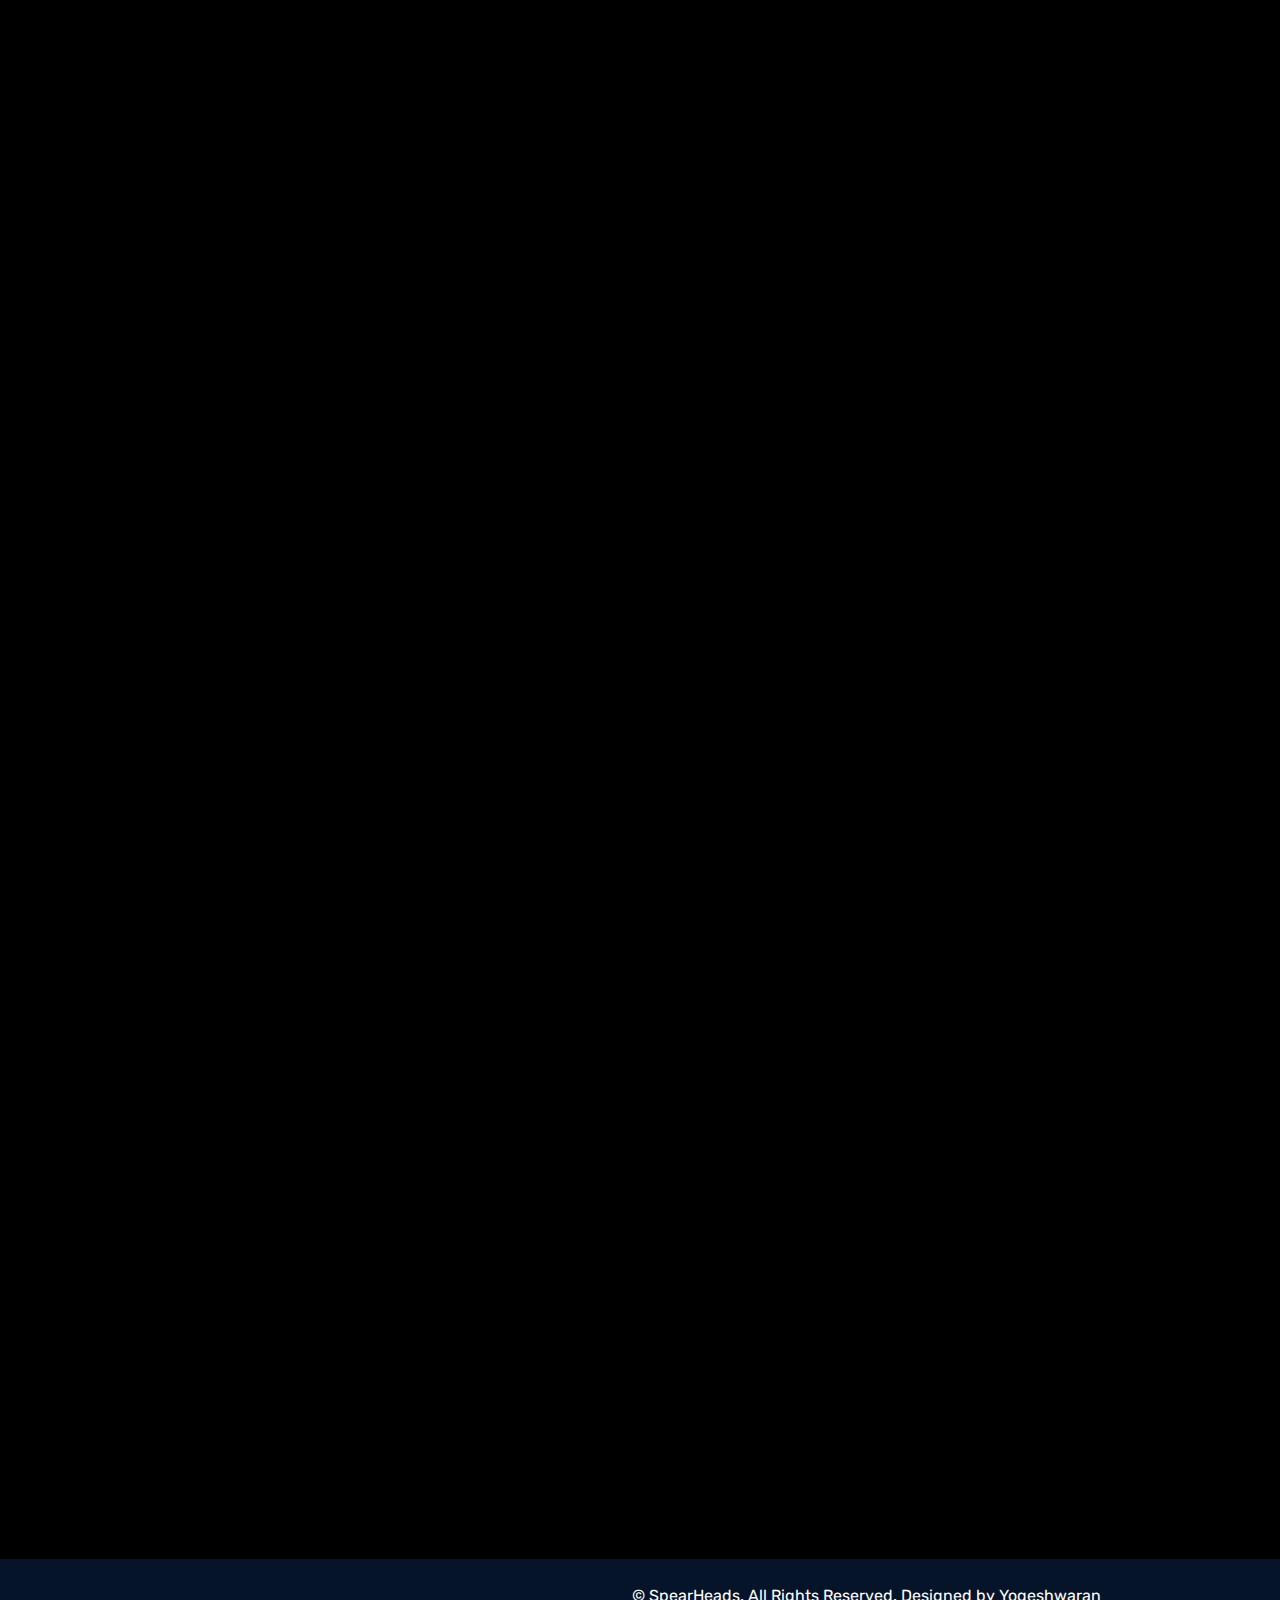
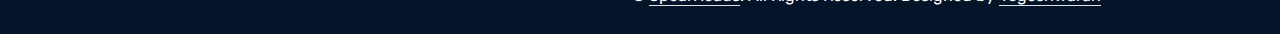
<file: team.html>
<!DOCTYPE html>
<html lang="en">
  <head>
    <meta charset="utf-8" />
    <title>SpearHeads</title>
    <meta content="width=device-width, initial-scale=1.0" name="viewport" />
    <meta content="SpearHeads" name="keywords" />
    <meta content="SpearHeads" name="description" />
    <meta name="viewport" content="width=device-width, initial-scale=1.0">


    <!-- Favicon -->
    <link href="img/favicon.png" rel="icon" />

    <!-- Google Web Fonts -->
    <link rel="preconnect" href="https://fonts.googleapis.com" />
    <link rel="preconnect" href="https://fonts.gstatic.com" crossorigin />
    <link
      href="https://fonts.googleapis.com/css2?family=Nunito:wght@400;600;700;800&family=Rubik:wght@400;500;600;700&display=swap"
      rel="stylesheet"
    />

    <!-- Icon Font Stylesheet -->
    <link
      href="https://cdnjs.cloudflare.com/ajax/libs/font-awesome/5.10.0/css/all.min.css"
      rel="stylesheet"
    />
    <link
      href="https://cdn.jsdelivr.net/npm/bootstrap-icons@1.4.1/font/bootstrap-icons.css"
      rel="stylesheet"
    />

    <!-- Libraries Stylesheet -->
    <link href="lib/owlcarousel/assets/owl.carousel.min.css" rel="stylesheet" />
    <link href="lib/animate/animate.min.css" rel="stylesheet" />

    <!-- Customized Bootstrap Stylesheet -->
    <link href="css/bootstrap.min.css" rel="stylesheet" />

    <!-- Template Stylesheet -->
    <link href="css/style.css" rel="stylesheet" />
  </head>

  <body>
    <!-- Spinner Start -->
    <div
      id="spinner"
      class="show bg-white position-fixed translate-middle w-100 vh-100 top-50 start-50 d-flex align-items-center justify-content-center"
    >
      <div class="spinner"></div>
    </div>
    <!-- Spinner End -->

    <!-- Topbar Start -->
    <div class="container-fluid bg-dark px-5 d-none d-lg-block">
      <div class="row gx-0">
        <div class="col-lg-8 text-center text-lg-start mb-2 mb-lg-0">
          <div class="d-inline-flex align-items-center" style="height: 45px">
            <small class="me-3 text-light"
              ><i class="fa fa-map-marker-alt me-2"></i
              >Tiruchirappalli,TamilNadu</small
            >
            <small class="me-3 text-light"
              ><i class="fa fa-phone-alt me-2"></i>+91-9994719607</small
            >
            <small class="text-light"
              ><i class="fa fa-envelope-open me-2"></i
              >spearheads2022@gmail.com</small
            >
          </div>
        </div>
        <div class="col-lg-4 text-center text-lg-end">
          <div class="d-inline-flex align-items-center" style="height: 45px">
            <!--<a
              class="btn btn-sm btn-outline-light btn-sm-square rounded-circle me-2"
              href=""
              ><i class="fab fa-twitter fw-normal"></i
            ></a>
            <a
              class="btn btn-sm btn-outline-light btn-sm-square rounded-circle me-2"
              href=""
              ><i class="fab fa-facebook-f fw-normal"></i
            ></a>-->
            <a
              class="btn btn-sm btn-outline-light btn-sm-square rounded-circle me-2"
              href="https://www.linkedin.com/company/spearheads22"
              ><i class="fab fa-linkedin-in fw-normal"></i
            ></a>
            <a
              class="btn btn-sm btn-outline-light btn-sm-square rounded-circle me-2"
              href="https://www.instagram.com/spearheads._"
              ><i class="fab fa-instagram fw-normal"></i
            ></a>
            <!--0<a
              class="btn btn-sm btn-outline-light btn-sm-square rounded-circle"
              href=""
              ><i class="fab fa-youtube fw-normal"></i
            ></a>-->
          </div>
        </div>
      </div>
    </div>
    <!-- Topbar End -->

    <!-- Navbar & Carousel Start -->
    <div class="container-fluid position-relative p-0">
      <nav class="navbar navbar-expand-lg navbar-dark px-5 py-3 py-lg-0">
        <a href="index.html" class="navbar-brand p-0">
          <h1 class="m-0"><img src="img/logo_75x75.png"/></i>SpearHeads</h1>
        </a>
        <button
          class="navbar-toggler"
          type="button"
          data-bs-toggle="collapse"
          data-bs-target="#navbarCollapse"
        >
          <span class="fa fa-bars"></span>
        </button>
        <div class="collapse navbar-collapse" id="navbarCollapse">
          <div class="navbar-nav ms-auto py-0">
            <a href="index.html" class="nav-item nav-link ">Home</a>
            <a href="about.html" class="nav-item nav-link">About</a>
            <a href="index.html#Services" class="nav-item nav-link">Services</a>
            <a href="team.html" class="nav-item nav-link active">Team</a>
            <!--<div class="nav-item dropdown">
              <a
                href="#"
                class="nav-link dropdown-toggle"
                data-bs-toggle="dropdown"
                >Blog</a
              >
              <div class="dropdown-menu m-0">
                <a href="blog.html" class="dropdown-item">Blog Grid</a>
                <a href="detail.html" class="dropdown-item">Blog Detail</a>
              </div>
            </div>-->
            <div class="nav-item dropdown">
              <a
                href="#"
                class="nav-link dropdown-toggle"
                data-bs-toggle="dropdown"
                >More</a
              >
              <div class="dropdown-menu m-0">
                <!--<a href="price.html" class="dropdown-item">Pricing Plan</a>-->
                <a href="certificate.html" class="dropdown-item">Certificate Download</a>
                <a href="" class="dropdown-item">Projects</a>
                <!--<a href="testimonial.html" class="dropdown-item">Testimonial</a>-->
                <!--<a href="quote.html" class="dropdown-item">Free Quote</a>-->
              </div>
            </div>
            <a href="contact.html" class="nav-item nav-link">Contact</a>
          </div>
          <!--<a
            href="https://htmlcodex.com/startup-company-website-template"
            class="btn btn-primary py-2 px-4 ms-3"
            >Download Pro Version</a
          >-->
        </div>
      </nav>

        <div class="container-fluid bg-primary py-5 bg-header" style="margin-bottom: 90px;">
            <div class="row py-5">
                <div class="col-12 pt-lg-5 mt-lg-5 text-center">
                    <h1 class="display-4 text-white animated zoomIn">Team Members</h1>
                </div>
            </div>
        </div>
    </div>
    <!-- Navbar End -->
  <!-- Team Start -->
    <div class="container-fluid py-5 wow fadeInUp" data-wow-delay="0.1s">
        <div class="container py-5">
            <div class="section-title text-center position-relative pb-3 mb-5 mx-auto" style="max-width: 600px;">
                <h1 class="mb-0">Professional Stuffs Ready to Help Your Business</h1>
            </div>
            <div class="row g-5">
                <div class="col-lg-4 wow slideInUp" data-wow-delay="0.3s">
                    <div class="team-item bg-light rounded overflow-hidden">
                        <div class="team-img position-relative overflow-hidden">
                            <img class="img-fluid w-100" src="img/team1.jpeg" alt="">
                            <div class="team-social">
                                <a class="btn btn-lg btn-primary btn-lg-square rounded" href="http://www.yogeshwaran-k.orgfree.com"><i class="fa fa-user"></i></a>
                            </div>
                        </div>
                        <div class="text-center py-4">
                            <h4 class="text-primary">Yogeshwaran</h4>
                            <p class="text-uppercase m-0">Founder</p>
                        </div>
                    </div>
                </div>
                <div class="col-lg-4 wow slideInUp" data-wow-delay="0.6s">
                    <div class="team-item bg-light rounded overflow-hidden">
                        <div class="team-img position-relative overflow-hidden">
                            <img class="img-fluid w-100" src="img/team2.jpeg" alt="">
                            <div class="team-social">
                                <!--<a class="btn btn-lg btn-primary btn-lg-square rounded" href=""><i class="fab fa-twitter fw-normal"></i></a>
                                <a class="btn btn-lg btn-primary btn-lg-square rounded" href=""><i class="fab fa-facebook-f fw-normal"></i></a>
                                <a class="btn btn-lg btn-primary btn-lg-square rounded" href=""><i class="fab fa-instagram fw-normal"></i></a>-->
                                <a class="btn btn-lg btn-primary btn-lg-square rounded" href="https://jagathratchagan.my.canva.site"><i class="fa fa-user"></i></a>
                            </div>
                        </div>
                        <div class="text-center py-4">
                            <h4 class="text-primary">Jagath Ratchagan K </h4>
                            <p class="text-uppercase m-0">Chief Executing Officer</p>
                        </div>
                    </div>
                </div>
                <div class="col-lg-4 wow slideInUp" data-wow-delay="0.6s">
                    <div class="team-item bg-light rounded overflow-hidden">
                        <div class="team-img position-relative overflow-hidden">
                            <img class="img-fluid w-100" src="img/team3.jpeg" alt="">
                            <div class="team-social">
                                <!--<a class="btn btn-lg btn-primary btn-lg-square rounded" href=""><i class="fab fa-twitter fw-normal"></i></a>
                                <a class="btn btn-lg btn-primary btn-lg-square rounded" href=""><i class="fab fa-facebook-f fw-normal"></i></a>
                                <a class="btn btn-lg btn-primary btn-lg-square rounded" href=""><i class="fab fa-instagram fw-normal"></i></a>-->
                                <a class="btn btn-lg btn-primary btn-lg-square rounded" href="https://arfinsajiportfolio.my.canva.site/portfolio"><i class="fa fa-user"></i></a>
                            </div>
                        </div>
                        <div class="text-center py-4">
                            <h4 class="text-primary">Arfin Saji </h4>
                            <p class="text-uppercase m-0">Managing Director</p>
                        </div>
                    </div>
                </div>


                <div class="col-lg-4 wow slideInUp" data-wow-delay="0.6s">
                    <div class="team-item bg-light rounded overflow-hidden">
                        <div class="team-img position-relative overflow-hidden">
                            <img class="img-fluid w-100" src="img/akshaya.png" alt="">
                            <div class="team-social">
                                <!--<a class="btn btn-lg btn-primary btn-lg-square rounded" href=""><i class="fab fa-twitter fw-normal"></i></a>
                                <a class="btn btn-lg btn-primary btn-lg-square rounded" href=""><i class="fab fa-facebook-f fw-normal"></i></a>
                                <a class="btn btn-lg btn-primary btn-lg-square rounded" href=""><i class="fab fa-instagram fw-normal"></i></a>-->
                                <a class="btn btn-lg btn-primary btn-lg-square rounded" href="https://akshaya13.my.canva.site"><i class="fa fa-user"></i></a>
                            </div>
                        </div>
                        <div class="text-center py-4">
                            <h4 class="text-primary">Akshaya R </h4>
                            <p class="text-uppercase m-0">HR Manager</p>
                        </div>
                    </div>
                </div>


                <div class="col-lg-4 wow slideInUp" data-wow-delay="0.6s">
                    <div class="team-item bg-light rounded overflow-hidden">
                        <div class="team-img position-relative overflow-hidden">
                            <img class="img-fluid w-100" src="img/christo.png" alt="">
                            <div class="team-social">
                                <!--<a class="btn btn-lg btn-primary btn-lg-square rounded" href=""><i class="fab fa-twitter fw-normal"></i></a>
                                <a class="btn btn-lg btn-primary btn-lg-square rounded" href=""><i class="fab fa-facebook-f fw-normal"></i></a>
                                <a class="btn btn-lg btn-primary btn-lg-square rounded" href=""><i class="fab fa-instagram fw-normal"></i></a>-->
                                <a class="btn btn-lg btn-primary btn-lg-square rounded" href=""><i class="fa fa-user"></i></a>
                            </div>
                        </div>
                        <div class="text-center py-4">
                            <h4 class="text-primary">Christo Sachin P </h4>
                            <p class="text-uppercase m-0">Chief Advisor</p>
                        </div>
                    </div>
                </div>

                <div class="col-lg-4 wow slideInUp" data-wow-delay="0.6s">
                    <div class="team-item bg-light rounded overflow-hidden">
                        <div class="team-img position-relative overflow-hidden">
                            <img class="img-fluid w-100" src="img/goutham.png" alt="">
                            <div class="team-social">
                                <!--<a class="btn btn-lg btn-primary btn-lg-square rounded" href=""><i class="fab fa-twitter fw-normal"></i></a>
                                <a class="btn btn-lg btn-primary btn-lg-square rounded" href=""><i class="fab fa-facebook-f fw-normal"></i></a>
                                <a class="btn btn-lg btn-primary btn-lg-square rounded" href=""><i class="fab fa-instagram fw-normal"></i></a>-->
                                <a class="btn btn-lg btn-primary btn-lg-square rounded" href="https://gouthamhizz.my.canva.site/#profile"><i class="fa fa-user"></i></a>
                            </div>
                        </div>
                        <div class="text-center py-4">
                            <h4 class="text-primary">Goutham K</h4>
                            <p class="text-uppercase m-0">Content Manager</p>
                        </div>
                    </div>
                </div>
                <div class="col-lg-4 wow slideInUp" data-wow-delay="0.6s">
                    <div class="team-item bg-light rounded overflow-hidden">
                        <div class="team-img position-relative overflow-hidden">
                            <img class="img-fluid w-100" src="img/jency.png" alt="">
                            <div class="team-social">
                                <!--<a class="btn btn-lg btn-primary btn-lg-square rounded" href=""><i class="fab fa-twitter fw-normal"></i></a>
                                <a class="btn btn-lg btn-primary btn-lg-square rounded" href=""><i class="fab fa-facebook-f fw-normal"></i></a>
                                <a class="btn btn-lg btn-primary btn-lg-square rounded" href=""><i class="fab fa-instagram fw-normal"></i></a>-->
                                <a class="btn btn-lg btn-primary btn-lg-square rounded" href="https://jency.my.canva.site/"><i class="fa fa-user"></i></a>
                            </div>
                        </div>
                        <div class="text-center py-4">
                            <h4 class="text-primary">Jency Hephzibah R</h4>
                            <p class="text-uppercase m-0">Project Manager</p>
                        </div>
                    </div>
                </div>

                
                <div class="col-lg-4 wow slideInUp" data-wow-delay="0.6s">
                    <div class="team-item bg-light rounded overflow-hidden">
                        <div class="team-img position-relative overflow-hidden">
                            <img class="img-fluid w-100" src="img/madhesh.png" alt="">
                            <div class="team-social">
                                <!--<a class="btn btn-lg btn-primary btn-lg-square rounded" href=""><i class="fab fa-twitter fw-normal"></i></a>
                                <a class="btn btn-lg btn-primary btn-lg-square rounded" href=""><i class="fab fa-facebook-f fw-normal"></i></a>
                                <a class="btn btn-lg btn-primary btn-lg-square rounded" href=""><i class="fab fa-instagram fw-normal"></i></a>-->
                                <a class="btn btn-lg btn-primary btn-lg-square rounded" href=""><i class="fa fa-user"></i></a>
                            </div>
                        </div>
                        <div class="text-center py-4">
                            <h4 class="text-primary">Madhesh P </h4>
                            <p class="text-uppercase m-0">Developer</p>
                        </div>
                    </div>
                </div>


                <div class="col-lg-4 wow slideInUp" data-wow-delay="0.6s">
                    <div class="team-item bg-light rounded overflow-hidden">
                        <div class="team-img position-relative overflow-hidden">
                            <img class="img-fluid w-100" src="img/mani.png" alt="">
                            <div class="team-social">
                                <!--<a class="btn btn-lg btn-primary btn-lg-square rounded" href=""><i class="fab fa-twitter fw-normal"></i></a>
                                <a class="btn btn-lg btn-primary btn-lg-square rounded" href=""><i class="fab fa-facebook-f fw-normal"></i></a>
                                <a class="btn btn-lg btn-primary btn-lg-square rounded" href=""><i class="fab fa-instagram fw-normal"></i></a>-->
                                <a class="btn btn-lg btn-primary btn-lg-square rounded" href=""><i class="fa fa-user"></i></a>
                            </div>
                        </div>
                        <div class="text-center py-4">
                            <h4 class="text-primary">Manikandan D </h4>
                            <p class="text-uppercase m-0">Project Manager</p>
                        </div>
                    </div>
                </div>


                <div class="col-lg-4 wow slideInUp" data-wow-delay="0.6s">
                    <div class="team-item bg-light rounded overflow-hidden">
                        <div class="team-img position-relative overflow-hidden">
                            <img class="img-fluid w-100" src="img/aslam.png" alt="">
                            <div class="team-social">
                                <!--<a class="btn btn-lg btn-primary btn-lg-square rounded" href=""><i class="fab fa-twitter fw-normal"></i></a>
                                <a class="btn btn-lg btn-primary btn-lg-square rounded" href=""><i class="fab fa-facebook-f fw-normal"></i></a>
                                <a class="btn btn-lg btn-primary btn-lg-square rounded" href=""><i class="fab fa-instagram fw-normal"></i></a>-->
                                <a class="btn btn-lg btn-primary btn-lg-square rounded" href=""><i class="fa fa-user"></i></a>
                            </div>
                        </div>
                        <div class="text-center py-4">
                            <h4 class="text-primary">MOHAMED ASLAM M</h4>
                            <p class="text-uppercase m-0">Developer</p>
                        </div>
                    </div>
                </div>

                <div class="col-lg-4 wow slideInUp" data-wow-delay="0.6s">
                    <div class="team-item bg-light rounded overflow-hidden">
                        <div class="team-img position-relative overflow-hidden">
                            <img class="img-fluid w-100" src="img/mona.png" alt="">
                            <div class="team-social">
                                <!--<a class="btn btn-lg btn-primary btn-lg-square rounded" href=""><i class="fab fa-twitter fw-normal"></i></a>
                                <a class="btn btn-lg btn-primary btn-lg-square rounded" href=""><i class="fab fa-facebook-f fw-normal"></i></a>
                                <a class="btn btn-lg btn-primary btn-lg-square rounded" href=""><i class="fab fa-instagram fw-normal"></i></a>-->
                                <a class="btn btn-lg btn-primary btn-lg-square rounded" href=""><i class="fa fa-user"></i></a>
                            </div>
                        </div>
                        <div class="text-center py-4">
                            <h4 class="text-primary">Mona A A </h4>
                            <p class="text-uppercase m-0">Content Manager</p>
                        </div>
                    </div>
                </div>



                <div class="col-lg-4 wow slideInUp" data-wow-delay="0.6s">
                    <div class="team-item bg-light rounded overflow-hidden">
                        <div class="team-img position-relative overflow-hidden">
                            <img class="img-fluid w-100" src="img/naveen.png" alt="">
                            <div class="team-social">
                                <!--<a class="btn btn-lg btn-primary btn-lg-square rounded" href=""><i class="fab fa-twitter fw-normal"></i></a>
                                <a class="btn btn-lg btn-primary btn-lg-square rounded" href=""><i class="fab fa-facebook-f fw-normal"></i></a>
                                <a class="btn btn-lg btn-primary btn-lg-square rounded" href=""><i class="fab fa-instagram fw-normal"></i></a>-->
                                <a class="btn btn-lg btn-primary btn-lg-square rounded" href=""><i class="fa fa-user"></i></a>
                            </div>
                        </div>
                        <div class="text-center py-4">
                            <h4 class="text-primary">Naveen M</h4>
                            <p class="text-uppercase m-0">Event Manager</p>
                        </div>
                    </div>
                </div>
            </div>
        </div>
    </div>
    <!-- Team End -->
<!-- Footer Start -->
<div class="container-fluid bg-dark text-light mt-5 wow fadeInUp" data-wow-delay="0.1s">
    <div class="container">
        <div class="row gx-20">
            <div class="col-lg-4 col-md-6 footer-about">
                <div class="d-flex flex-column align-items-center justify-content-center text-center  bg-primary p-4">
                    <a   class="navbar-brand">
                        <h1 class="m-0 text-white"><img src="img/logo_footer.png"/>SpearHeads</h1>
                    </a>
                </div>
            </div>
            <div class="col-lg-8 col-md-6">
                <div class="row gx-5">
                    <div class="col-lg-4 col-md-12 pt-5 mb-5">
                        <div class="section-title section-title-sm position-relative pb-3 mb-4">
                            <h3 class="text-light mb-0">Get In Touch</h3>
                        </div>
                        <div class="d-flex mb-2">
                            <i class="bi bi-geo-alt text-primary me-2"></i>
                            <p class="mb-0">Tennur, Trichy, TamilNadu</p>
                        </div>
                        <div class="d-flex mb-2">
                            <i class="bi bi-envelope-open text-primary me-2"></i>
                            <p class="mb-0">spearheads2022@gmail.com</p>
                        </div>
                        <div class="d-flex mb-2">
                            <i class="bi bi-telephone text-primary me-2"></i>
                            <p class="mb-0">+91 99947 19607</p>
                        </div>
                    </div>
                    <div class="col-lg-4 col-md-12 pt-0 pt-lg-5 mb-5">
                        <div class=" position-relative pb-3 mb-4">
                            <h3 class="text-light mb-0"></h3>
                        </div>
                        <div class="link-animated d-flex flex-column justify-content-start">
                           
                        </div>
                    </div>
                    <div class="col-lg-4 col-md-12 pt-0 pt-lg-5 mb-5">
                        <div class="section-title section-title-sm position-relative pb-3 mb-4">
                            <h3 class="text-light mb-0">Popular Links</h3>
                        </div>
                        <div class="link-animated d-flex flex-column justify-content-start">
                          <a class="text-light mb-2" href="index.html"><i class="bi bi-arrow-right text-primary me-2"></i>Home</a>
                          <a class="text-light mb-2" href="about.html"><i class="bi bi-arrow-right text-primary me-2"></i>About Us</a>
                          <a class="text-light mb-2" href="index.html#Services"><i class="bi bi-arrow-right text-primary me-2"></i>Our Services</a>
                          <a class="text-light mb-2" href="team.html"><i class="bi bi-arrow-right text-primary me-2"></i>Meet The Team</a>
                          <a class="text-light" href="contact.html"><i class="bi bi-arrow-right text-primary me-2"></i>Contact Us</a>
                      </div>
                    </div>
                </div>
            </div>
        </div>
    </div>
</div>
<div class="container-fluid text-white" style="background: #061429;">
    <div class="container text-center">
        <div class="row justify-content-end">
            <div class="col-lg-8 col-md-6">
                <div class="d-flex align-items-center justify-content-center" style="height: 75px;">
                    <p class="mb-0">&copy; <a class="text-white border-bottom" href="#">SpearHeads</a>. All Rights Reserved. 
        Designed by <a class="text-white border-bottom" href="http://www.yogeshwaran-k.orgfree.com">Yogeshwaran</a></p>
                </div>
            </div>
        </div>
    </div>
</div>
<!-- Footer End -->
  <!-- JavaScript Libraries -->
  <script src="https://code.jquery.com/jquery-3.4.1.min.js"></script>
  <script src="https://cdn.jsdelivr.net/npm/bootstrap@5.0.0/dist/js/bootstrap.bundle.min.js"></script>
  <script src="lib/wow/wow.min.js"></script>
  <script src="lib/easing/easing.min.js"></script>
  <script src="lib/waypoints/waypoints.min.js"></script>
  <script src="lib/counterup/counterup.min.js"></script>
  <script src="lib/owlcarousel/owl.carousel.min.js"></script>
  <!-- Template Javascript -->
  <script src="js/main.js"></script>
</body>
</html>
</file>
<file: css/style.css>
/********** Template CSS **********/
:root {
  --primary: #fbc403;
  --secondary: #34ad54;
  --light: #eef9ff;
  --dark: #222831;
}

/*** Spinner ***/
.spinner {
  width: 40px;
  height: 40px;
  background: var(--primary);
  margin: 100px auto;
  -webkit-animation: sk-rotateplane 1.2s infinite ease-in-out;
  animation: sk-rotateplane 1.2s infinite ease-in-out;
}

@-webkit-keyframes sk-rotateplane {
  0% {
    -webkit-transform: perspective(120px);
  }
  50% {
    -webkit-transform: perspective(120px) rotateY(180deg);
  }
  100% {
    -webkit-transform: perspective(120px) rotateY(180deg) rotateX(180deg);
  }
}

@keyframes sk-rotateplane {
  0% {
    transform: perspective(120px) rotateX(0deg) rotateY(0deg);
    -webkit-transform: perspective(120px) rotateX(0deg) rotateY(0deg);
  }
  50% {
    transform: perspective(120px) rotateX(-180.1deg) rotateY(0deg);
    -webkit-transform: perspective(120px) rotateX(-180.1deg) rotateY(0deg);
  }
  100% {
    transform: perspective(120px) rotateX(-180deg) rotateY(-179.9deg);
    -webkit-transform: perspective(120px) rotateX(-180deg) rotateY(-179.9deg);
  }
}

#spinner {
  opacity: 0;
  visibility: hidden;
  transition: opacity 0.5s ease-out, visibility 0s linear 0.5s;
  z-index: 99999;
}

#spinner.show {
  transition: opacity 0.5s ease-out, visibility 0s linear 0s;
  visibility: visible;
  opacity: 1;
}

/*** Heading ***/
h1,
h2,
.fw-bold {
  font-weight: 800 !important;
}

h3,
h4,
.fw-semi-bold {
  font-weight: 700 !important;
}

h5,
h6,
.fw-medium {
  font-weight: 600 !important;
}

/*** Button ***/
.btn {
  font-family: "Nunito", sans-serif;
  font-weight: 600;
  transition: 0.5s;
}

.btn-primary,
.btn-secondary {
  color: #ffffff;
  box-shadow: inset 0 0 0 50px transparent;
}

.btn-primary:hover {
  box-shadow: inset 0 0 0 0 var(--primary);
}

.btn-secondary:hover {
  box-shadow: inset 0 0 0 0 var(--secondary);
}

.btn-square {
  width: 36px;
  height: 36px;
}

.btn-circle {
  width: 36px;
  height: 36px;
  border-radius: 50%;
}

.btn-sm-square {
  width: 30px;
  height: 30px;
}

.btn-lg-square {
  width: 48px;
  height: 48px;
}

.btn-square,
.btn-sm-square,
.btn-lg-square {
  padding-left: 0;
  padding-right: 0;
  text-align: center;
}

/*** Navbar ***/
.navbar-dark .navbar-nav .nav-link {
  font-family: "Nunito", sans-serif;
  position: relative;
  margin-left: 25px;
  padding: 35px 0;
  color: #a0a0a0;
  font-size: 18px;
  font-weight: 600;
  outline: none;
  transition: 0.5s;
}

.sticky-top.navbar-dark .navbar-nav .nav-link {
  padding: 20px 0;
  color: #a0a0a0;
}

.navbar-dark .navbar-nav .nav-link:hover,
.navbar-dark .navbar-nav .nav-link.active {
  color: var(--primary);
}

.navbar-dark .navbar-brand h1 {
  color: #fbc403;
}

.navbar-dark .navbar-toggler {
  color: var(--primary) !important;
  border-color: var(--primary) !important;
}

@media (max-width: 991.98px) {
  .sticky-top.navbar-dark {
    position: relative;
    background: #ffffff;
  }

  .navbar-dark .navbar-nav .nav-link,
  .navbar-dark .navbar-nav .nav-link.show,
  .sticky-top.navbar-dark .navbar-nav .nav-link {
    padding: 10px 0;
    color: #a0a0a0;
  }

  .navbar-dark .navbar-brand h1 {
    color: var(--primary);
  }
}

@media (min-width: 992px) {
  .navbar-dark {
    position: absolute;
    width: 100%;
    top: 0;
    left: 0;
    /*border-bottom: 1px solid rgba(256, 256, 256, 0.1);*/
    z-index: 999;
  }

  .sticky-top.navbar-dark {
    position: fixed;
    background: #222831;
  }

  .navbar-dark .navbar-nav .nav-link::before {
    position: absolute;
    content: "";
    width: 0;
    height: 2px;
    bottom: -1px;
    left: 50%;
    background: var(--primary);
    transition: 0.5s;
  }

  .navbar-dark .navbar-nav .nav-link:hover::before,
  .navbar-dark .navbar-nav .nav-link.active::before {
    width: 100%;
    left: 0;
  }

  .navbar-dark .navbar-nav .nav-link.nav-contact::before {
    display: none;
  }

  .sticky-top.navbar-dark .navbar-brand h1 {
    color: var(--primary);
  }
}

/*** Carousel ***/
.carousel-caption {
  top: 0;
  left: 0;
  right: 0;
  bottom: 0;
  background: rgba(9, 30, 62, 0.7);
  z-index: 1;
}

@media (max-width: 576px) {
  .carousel-caption h5 {
    font-size: 14px;
    font-weight: 500 !important;
  }

  .carousel-caption h1 {
    font-size: 30px;
    font-weight: 600 !important;
  }
}

.carousel-control-prev,
.carousel-control-next {
  width: 10%;
}

.carousel-control-prev-icon,
.carousel-control-next-icon {
  width: 3rem;
  height: 3rem;
}

/*** Section Title ***/
.section-title::before {
  position: absolute;
  content: "";
  width: 150px;
  height: 5px;
  left: 0;
  bottom: 0;
  background: var(--primary);
  border-radius: 2px;
}

.section-title.text-center::before {
  left: 50%;
  margin-left: -75px;
}

.section-title.section-title-sm::before {
  width: 90px;
  height: 3px;
}

.section-title::after {
  position: absolute;
  content: "";
  width: 6px;
  height: 5px;
  bottom: 0px;
  background: #191717;
  -webkit-animation: section-title-run 5s infinite linear;
  animation: section-title-run 5s infinite linear;
}

.section-title.section-title-sm::after {
  width: 4px;
  height: 3px;
}

.section-title.text-center::after {
  -webkit-animation: section-title-run-center 5s infinite linear;
  animation: section-title-run-center 5s infinite linear;
}

.section-title.section-title-sm::after {
  -webkit-animation: section-title-run-sm 5s infinite linear;
  animation: section-title-run-sm 5s infinite linear;
}

@-webkit-keyframes section-title-run {
  0% {
    left: 0;
  }
  50% {
    left: 145px;
  }
  100% {
    left: 0;
  }
}

@-webkit-keyframes section-title-run-center {
  0% {
    left: 50%;
    margin-left: -75px;
  }
  50% {
    left: 50%;
    margin-left: 45px;
  }
  100% {
    left: 50%;
    margin-left: -75px;
  }
}

@-webkit-keyframes section-title-run-sm {
  0% {
    left: 0;
  }
  50% {
    left: 85px;
  }
  100% {
    left: 0;
  }
}

/*** Service ***/
.service-item {
  position: relative;
  height: 300px;
  padding: 0 30px;
  transition: 0.5s;
}

.service-item .service-icon {
  margin-bottom: 30px;
  width: 60px;
  height: 60px;
  display: flex;
  align-items: center;
  justify-content: center;
  background: var(--primary);
  border-radius: 2px;
  transform: rotate(-45deg);
}

.service-item .service-icon i {
  transform: rotate(45deg);
}

.service-item a.btn {
  position: absolute;
  width: 60px;
  bottom: -48px;
  left: 50%;
  margin-left: -30px;
  opacity: 0;
}

.service-item:hover a.btn {
  bottom: -24px;
  opacity: 1;
}

/*** Testimonial ***/
.testimonial-carousel .owl-dots {
  margin-top: 15px;
  display: flex;
  align-items: flex-end;
  justify-content: center;
}

.testimonial-carousel .owl-dot {
  position: relative;
  display: inline-block;
  margin: 0 5px;
  width: 15px;
  height: 15px;
  background: #dddddd;
  border-radius: 2px;
  transition: 0.5s;
}

.testimonial-carousel .owl-dot.active {
  width: 30px;
  background: var(--primary);
}

.testimonial-carousel .owl-item.center {
  position: relative;
  z-index: 1;
}

.testimonial-carousel .owl-item .testimonial-item {
  transition: 0.5s;
}

.testimonial-carousel .owl-item.center .testimonial-item {
  background: #ffffff !important;
  box-shadow: 0 0 30px #dddddd;
}

/*** Team ***/
.team-item {
  transition: 0.5s;
}

.team-social {
  position: absolute;
  width: 100%;
  height: 100%;
  top: 0;
  left: 0;
  display: flex;
  align-items: center;
  justify-content: center;
  transition: 0.5s;
}

.team-social a.btn {
  position: relative;
  margin: 0 3px;
  margin-top: 100px;
  opacity: 0;
}

.team-item:hover {
  box-shadow: 0 0 30px #dddddd;
}

.team-item:hover .team-social {
  background: rgba(9, 30, 62, 0.7);
}

.team-item:hover .team-social a.btn:first-child {
  opacity: 1;
  margin-top: 0;
  transition: 0.3s 0s;
}

.team-item:hover .team-social a.btn:nth-child(2) {
  opacity: 1;
  margin-top: 0;
  transition: 0.3s 0.05s;
}

.team-item:hover .team-social a.btn:nth-child(3) {
  opacity: 1;
  margin-top: 0;
  transition: 0.3s 0.1s;
}

.team-item:hover .team-social a.btn:nth-child(4) {
  opacity: 1;
  margin-top: 0;
  transition: 0.3s 0.15s;
}

.team-item .team-img img,
.blog-item .blog-img img {
  transition: 0.5s;
}

.team-item:hover .team-img img,
.blog-item:hover .blog-img img {
  transform: scale(1.15);
}

/*** Miscellaneous ***/
@media (min-width: 991.98px) {
  .facts {
    position: relative;
    margin-top: -75px;
    z-index: 1;
  }
}

.back-to-top {
  position: fixed;
  display: none;
  right: 45px;
  bottom: 45px;
  z-index: 99;
}

.bg-header {
  background: linear-gradient(rgba(9, 30, 62, 0.7), rgba(9, 30, 62, 0.7)),
    url(../img/carousel-1.jpg) center center no-repeat;
  background-size: cover;
}

.link-animated a {
  transition: 0.5s;
}

.link-animated a:hover {
  padding-left: 10px;
}

@media (min-width: 767.98px) {
  .footer-about {
    margin-bottom: -75px;
  }
}
@media (min-width: 767.98px) {
  .body {
    overflow-x : hidden;
  }
}
</file>
